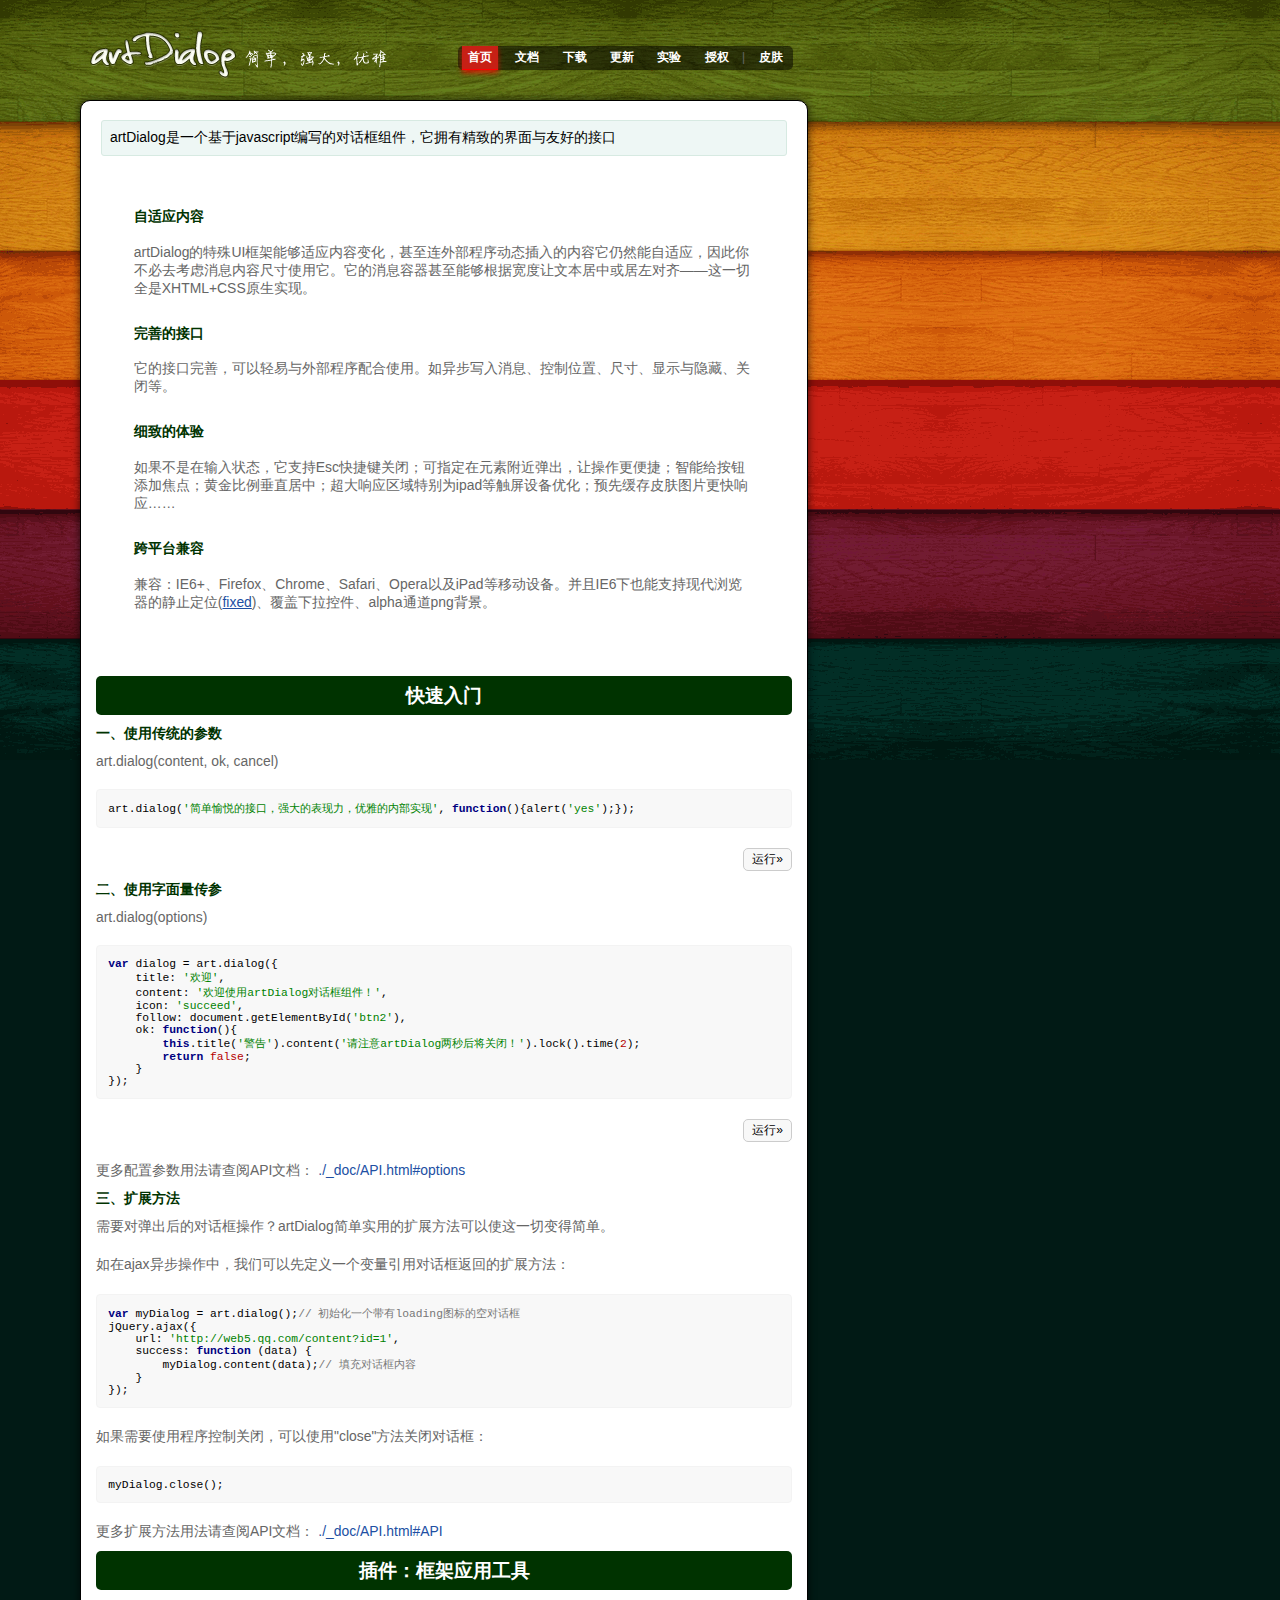
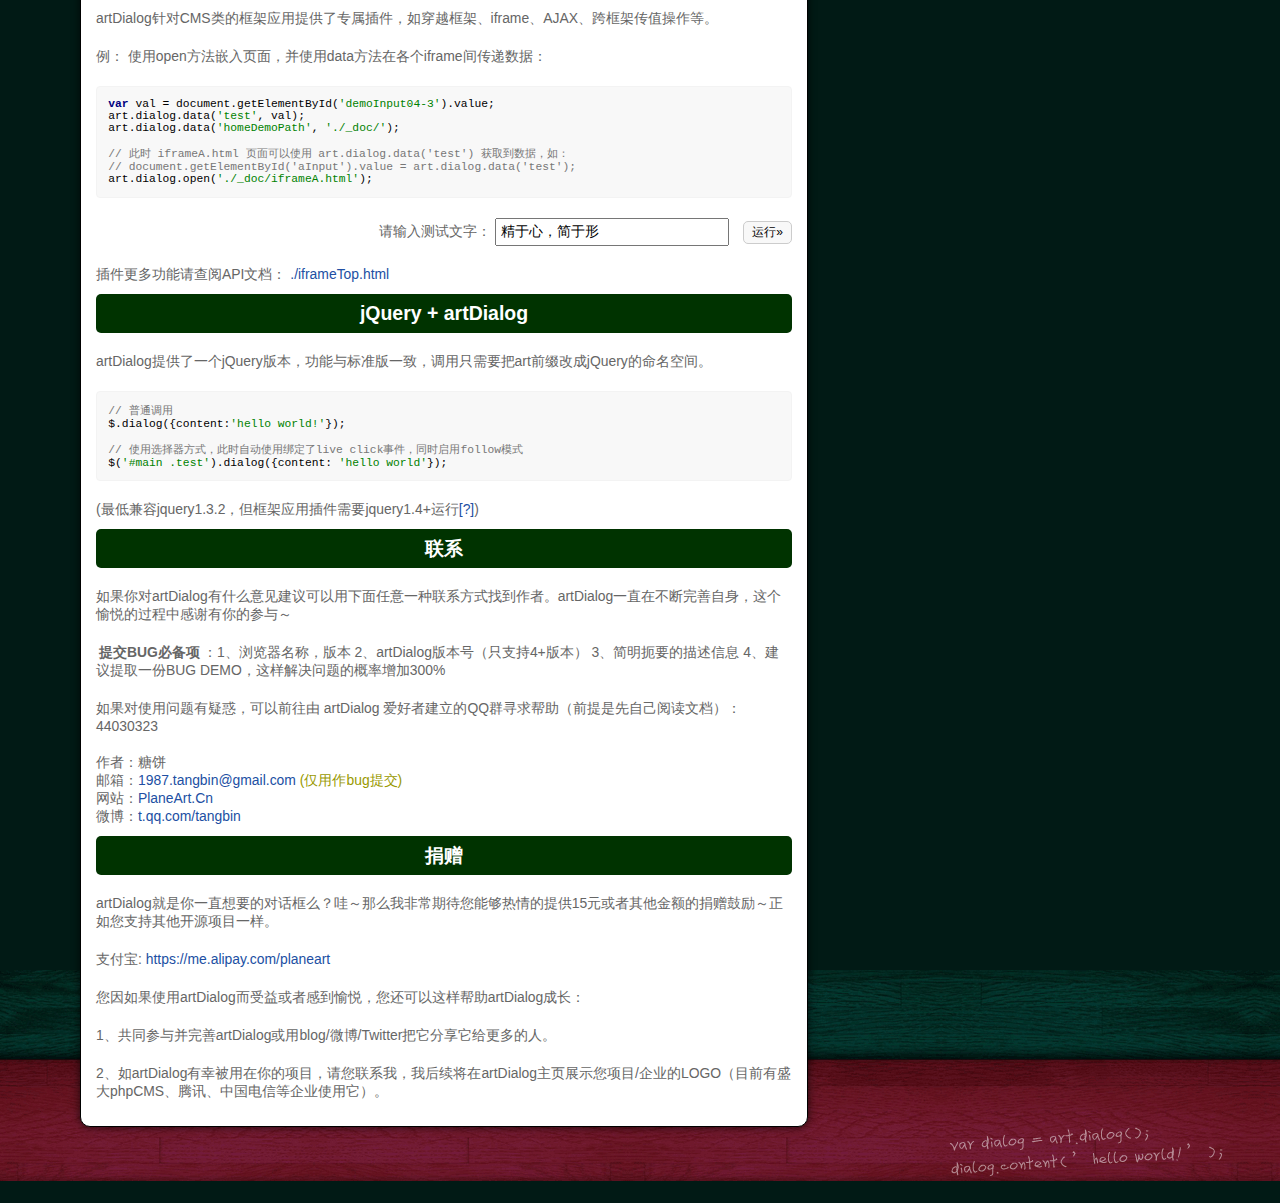
<file: js/artDialog4.1.6/index.html>
<!DOCTYPE html PUBLIC "-//W3C//DTD XHTML 1.0 Transitional//EN" "http://www.w3.org/TR/xhtml1/DTD/xhtml1-transitional.dtd">
<html xmlns="http://www.w3.org/1999/xhtml">
<head>
<meta http-equiv="Content-Type" content="text/html; charset=utf-8" />
<title>artDialog</title>
<meta name="keywords" content="artDialog,javascript,dialog,jQuery" />
<meta name="description" content="artDialog是一个精巧的web对话框组件，压缩后只有十多KB，并且不依赖其他框架。" />
<script>
// skin demo
(function() {
	var _skin, _jQuery;
	var _search = window.location.search;
	if (_search) {
		_skin = _search.split('demoSkin=')[1];
		_jQuery = _search.indexOf('jQuery=true') !== -1;
		if (_jQuery) document.write('<scr'+'ipt src="jquery-1.6.2.min.js"></sc'+'ript>');
	};
	
	document.write('<scr'+'ipt src="artDialog.source.js?skin=' + (_skin || 'default') +'"></sc'+'ript>');
	window._isDemoSkin = !!_skin;
})();
</script>
<script src="./plugins/iframeTools.source.js"></script>
<script src="./_doc/demo.js"></script>
<script src="./_doc/highlight/highlight.pack.js"></script>
<script src="./_doc/highlight/languages/javascript.js"></script>
<script>
hljs.tabReplace = '    ';
hljs.initHighlightingOnLoad();
</script>
<link href="./_doc/demo.css" rel="stylesheet" type="text/css" />
<link rel="stylesheet" href="./_doc/highlight/styles/magula.css" />
</head>

<body>
<div id="doc">
  <div id="header">
    <h1 id="logo"><a href="index.html">artDialog</a></h1>
    <ul id="nav" class="nav">
      <li><a href="index.html" class="home">首页</a></li>
      <li><a href="./_doc/API.html" class="api">文档</a></li>
      <li><a href="./_doc/down.html" class="down">下载</a></li>
      <li><a href="./_doc/log.html" class="log">更新</a></li>
      <li><a href="./_doc/labs.html" class="labs">实验</a></li>
      <li><a href="./_doc/license.html" class="license">授权</a></li>
      |
      <li><a href="#" id="nav-skin">皮肤</a></li>
    </ul>
  </div>
  <div id="main">
    <div class="tips" style="margin:4px 5px; padding:8px; background:#EEF7F5; text-align:left; color:#000; border-radius:3px; border:1px solid #D7EAE2; ">artDialog是一个基于javascript编写的对话框组件，它拥有精致的界面与友好的接口</div>
    <dl class="about">
      <dt>自适应内容</dt>
      <dd>artDialog的特殊UI框架能够适应内容变化，甚至连外部程序动态插入的内容它仍然能自适应，因此你不必去考虑消息内容尺寸使用它。它的消息容器甚至能够根据宽度让文本居中或居左对齐——这一切全是XHTML+CSS原生实现。</dd>
      <dt>完善的接口</dt>
      <dd>它的接口完善，可以轻易与外部程序配合使用。如异步写入消息、控制位置、尺寸、显示与隐藏、关闭等。</dd>
      <dt>细致的体验</dt>
      <dd>如果不是在输入状态，它支持Esc快捷键关闭；可指定在元素附近弹出，让操作更便捷；智能给按钮添加焦点；黄金比例垂直居中；超大响应区域特别为ipad等触屏设备优化；预先缓存皮肤图片更快响应……</dd>
      <dt>跨平台兼容</dt>
      <dd>兼容：IE6+、Firefox、Chrome、Safari、Opera以及iPad等移动设备。并且IE6下也能支持现代浏览器的静止定位(<a href="http://www.planeart.cn/?p=877" target="_blank" title="阅读作者ie6Fixed相关博文" style="text-decoration:underline">fixed</a>)、<!--[if gte IE 7]><!-->覆盖下拉控件<!--<![endif]--><!--[if lt IE 7]><select><option>覆盖下拉控件</option></select><![endif]-->、alpha通道png背景。</dd>
    </dl>
    <h2>快速入门</h2>
    <h3>一、使用传统的参数</h3>
    <p>art.dialog(content, ok, cancel)</p>
    <div id="demoCode01">
      <pre><code class=" javascript">art.dialog('简单愉悦的接口，强大的表现力，优雅的内部实现', function(){alert('yes');});</code></pre>
    </div>
    <p class="buttons">
      <button class="runCode" id="btn1" title="btn1" name="demoCode01">运行&raquo;</button>
    </p>
    <h3>二、使用字面量传参</h3>
    <p>art.dialog(options)</p>
    <div id="demoCode02">
      <pre><code class=" javascript">var dialog = art.dialog({
    title: '欢迎',
	content: '欢迎使用artDialog对话框组件！',
	icon: 'succeed',
    follow: document.getElementById('btn2'),
    ok: function(){
        this.title('警告').content('请注意artDialog两秒后将关闭！').lock().time(2);
        return false;
    }
});
</code></pre>
    </div>
    <p class="buttons">
      <button class="runCode" id="btn2" title="btn2" name="demoCode02">运行&raquo;</button>
    </p>
    <p>更多配置参数用法请查阅API文档： <a href="./_doc/API.html#options">./_doc/API.html#options</a></p>
    <h3>三、扩展方法</h3>
    <p>需要对弹出后的对话框操作？artDialog简单实用的扩展方法可以使这一切变得简单。</p>
    <p>如在ajax异步操作中，我们可以先定义一个变量引用对话框返回的扩展方法：</p>
    <pre><code class=" javascript">var myDialog = art.dialog();// 初始化一个带有loading图标的空对话框
jQuery.ajax({
	url: 'http://web5.qq.com/content?id=1',
    success: function (data) {
        myDialog.content(data);// 填充对话框内容
    }
});
</code></pre>
    <p>如果需要使用程序控制关闭，可以使用"close"方法关闭对话框：</p>
    <pre><code class=" javascript">myDialog.close();</code></pre>
    <p>更多扩展方法用法请查阅API文档： <a href="./_doc/API.html#API">./_doc/API.html#API</a></p>
    <h2>插件：框架应用工具</h2>
    <p>artDialog针对CMS类的框架应用提供了专属插件，如穿越框架、iframe、AJAX、跨框架传值操作等。</p>
    <p>例： 使用open方法嵌入页面，并使用data方法在各个iframe间传递数据：</p>
    <div id="demoCode04-3">
      <pre><code class="javascript">var val = document.getElementById('demoInput04-3').value;
art.dialog.data('test', val);
art.dialog.data('homeDemoPath', './_doc/');

// 此时 iframeA.html 页面可以使用 art.dialog.data('test') 获取到数据，如：
// document.getElementById('aInput').value = art.dialog.data('test');
art.dialog.open('./_doc/iframeA.html');
</code></pre>
    </div>
    <p class="buttons"> 请输入测试文字：
      <input id="demoInput04-3" title="demoInput04-3" type="text" value="精于心，简于形" style="padding:4px; width:16em; margin-right:10px" />
      <button class="runCode" name="demoCode04-3">运行&raquo;</button>
    </p>
    <p>插件更多功能请查阅API文档： <a target="_blank" href="./iframeTop.html">./iframeTop.html</a></p>
    <h2>jQuery + artDialog</h2>
    <p>artDialog提供了一个jQuery版本，功能与标准版一致，调用只需要把art前缀改成jQuery的命名空间。</p>
    <pre><code class=" javascript">// 普通调用
$.dialog({content:'hello world!'});

// 使用选择器方式，此时自动使用绑定了live click事件，同时启用follow模式
$('#main .test').dialog({content: 'hello world'});</code></pre>
<p>(最低兼容jquery1.3.2，但框架应用插件需要jquery1.4+运行<a href="#?" title="jQuery版本小于1.4不能获取iframe内部尺寸，导致open方法无法自适应内容尺寸">[?]</a>)</p>
    <h2>联系</h2>
    <p>如果你对artDialog有什么意见建议可以用下面任意一种联系方式找到作者。artDialog一直在不断完善自身，这个愉悦的过程中感谢有你的参与～</p>
    <p><strong>提交BUG必备项</strong>：1、浏览器名称，版本 2、artDialog版本号（只支持4+版本） 3、简明扼要的描述信息 4、建议提取一份BUG DEMO，这样解决问题的概率增加300%</p>
    <p>如果对使用问题有疑惑，可以前往由 artDialog 爱好者建立的QQ群寻求帮助（前提是先自己阅读文档）： 44030323 </p>
    <p>作者：糖饼<br />
      邮箱：<span id="myEmail"></span> <span style="color:#990">(仅用作bug提交)</span><br />
      网站：<a href="http://www.planeart.cn" target="_blank">PlaneArt.Cn</a><br />
      微博：<a href="http://t.qq.com/tangbin">t.qq.com/tangbin</a></p>
    <h2>捐赠</h2>
    <p>artDialog就是你一直想要的对话框么？哇～那么我非常期待您能够热情的提供15元或者其他金额的捐赠鼓励～正如您支持其他开源项目一样。</p>
    <p>支付宝: <a href="https://me.alipay.com/planeart" target="_blank">https://me.alipay.com/planeart</a></p>
    <p>您因如果使用artDialog而受益或者感到愉悦，您还可以这样帮助artDialog成长：</p>
    <p> 1、共同参与并完善artDialog或用blog/微博/Twitter把它分享它给更多的人。</p>
    <p> 2、如artDialog有幸被用在你的项目，请您联系我，我后续将在artDialog主页展示您项目/企业的LOGO（目前有盛大phpCMS、腾讯、中国电信等企业使用它）。</p>
  </div>
  <div id="footer"></div>
</div>
<script>
(function(){
	var myMail = 1987 + '.' + 'tangbin' + '@' + 'gmail.com';
	myMail = '<a href="mailto:' + myMail + '">' + myMail + '</a>';
	document.getElementById('myEmail').innerHTML = myMail;
	

})();
</script>
<script>_isDemoSkin && window._demoSkin && _demoSkin();</script>
</body>
</html>
</file>
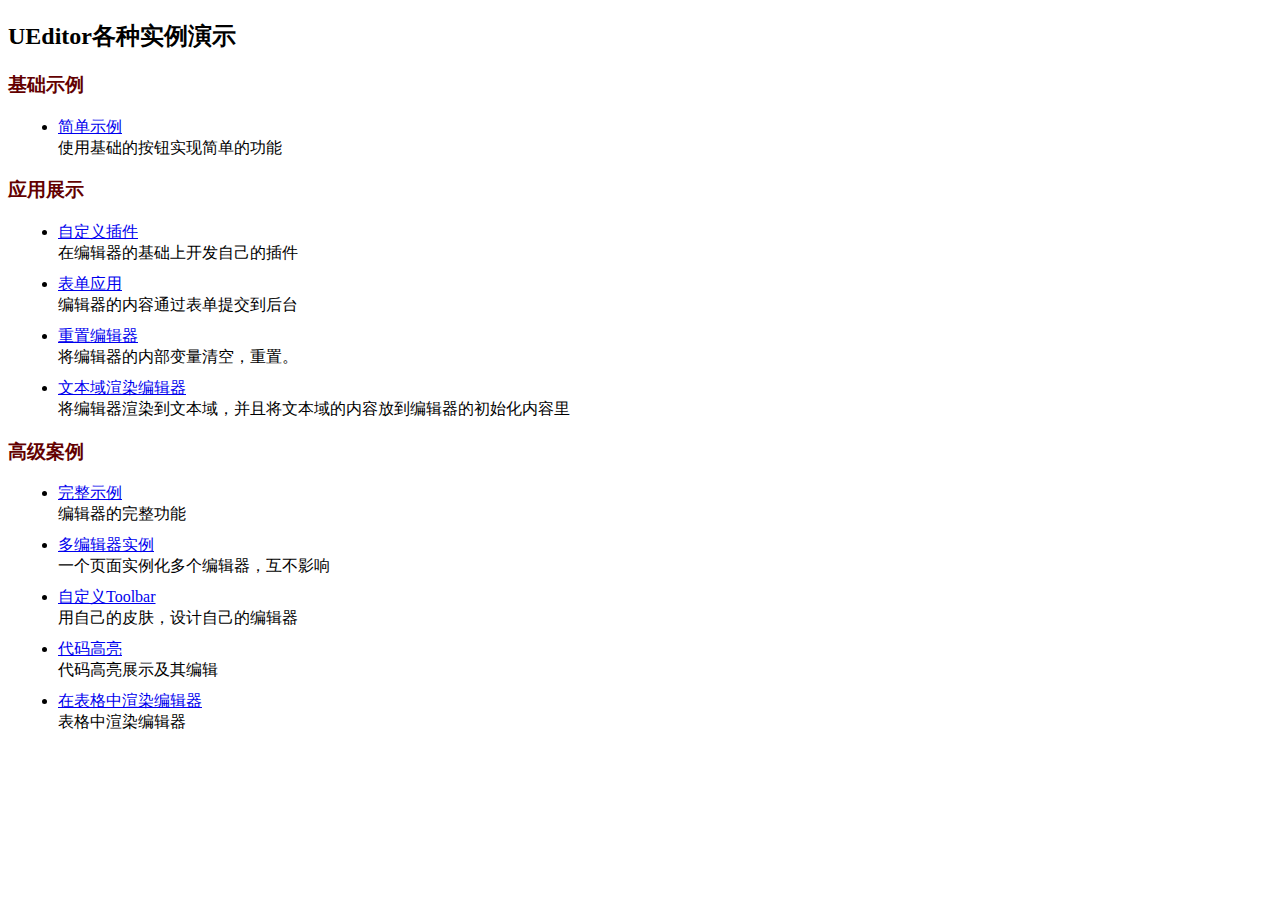
<file: js/ueditor1_2_3_0/_examples/index.html>
<!DOCTYPE HTML>
<html>
<head>
    <meta http-equiv="Content-Type" content="text/html; charset=utf-8" />
    <title></title>
    <style type="text/css">
        h3{
            color:#630000;
        }
        ul li{
            margin: 10px;
        }
        a:link,a:active,a:visited{
            color: #0000EE;
        }
    </style>
</head>
<body>
<h2>UEditor各种实例演示</h2>
<h3>基础示例</h3>
<ul>
    <li>
        <a href="simpleDemo.html" target="_self">简单示例</a><br/>
        使用基础的按钮实现简单的功能
    </li>
</ul>
<h3>应用展示</h3>
<ul>
    <li>
        <a href="customPluginDemo.html" target="_self">自定义插件</a><br/>
        在编辑器的基础上开发自己的插件
    </li>
    <li>
        <a href="submitFormDemo.html" target="_self">表单应用</a><br/>
        编辑器的内容通过表单提交到后台
    </li>
    <li>
        <a href="resetDemo.html" target="_self">重置编辑器</a><br/>
        将编辑器的内部变量清空，重置。
    </li>
    <li>
        <a href="textareaDemo.html" target="_self">文本域渲染编辑器</a><br/>
        将编辑器渲染到文本域，并且将文本域的内容放到编辑器的初始化内容里
    </li>
</ul>
<h3>高级案例</h3>
<ul>
    <li>
        <a href="completeDemo.html" target="_self">完整示例</a><br/>
        编辑器的完整功能
    </li>
    <li>
        <a href="multiDemo.html" target="_self">多编辑器实例</a><br/>
        一个页面实例化多个编辑器，互不影响
    </li>
    <li>
        <a href="customToolbarDemo.html" target="_self">自定义Toolbar</a><br/>
        用自己的皮肤，设计自己的编辑器
    </li>
    <li>
        <a href="highlightDemo.html" target="_self">代码高亮</a><br/>
        代码高亮展示及其编辑
    </li>
    <li>
        <a href="renderInTable.html" target="_self">在表格中渲染编辑器</a><br/>
        表格中渲染编辑器
    </li>

</ul>
</body>
</html>
</file>
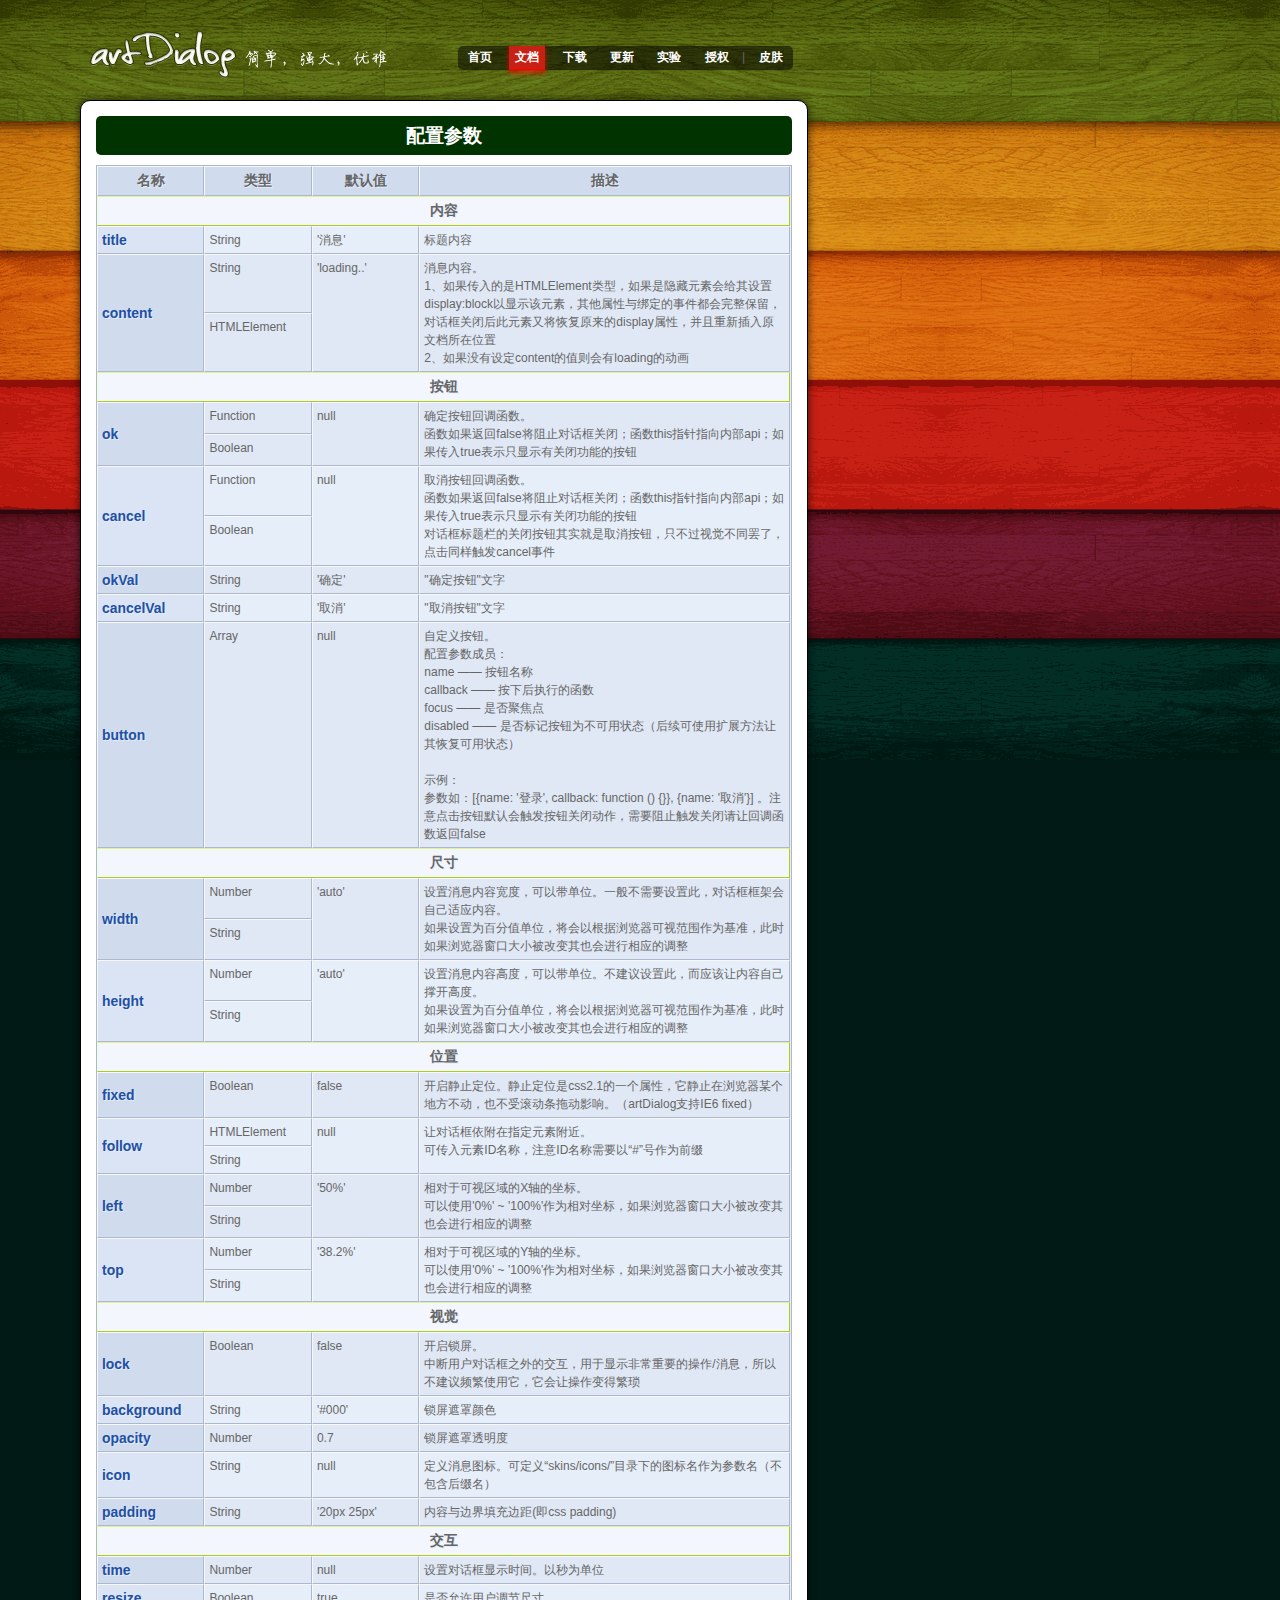
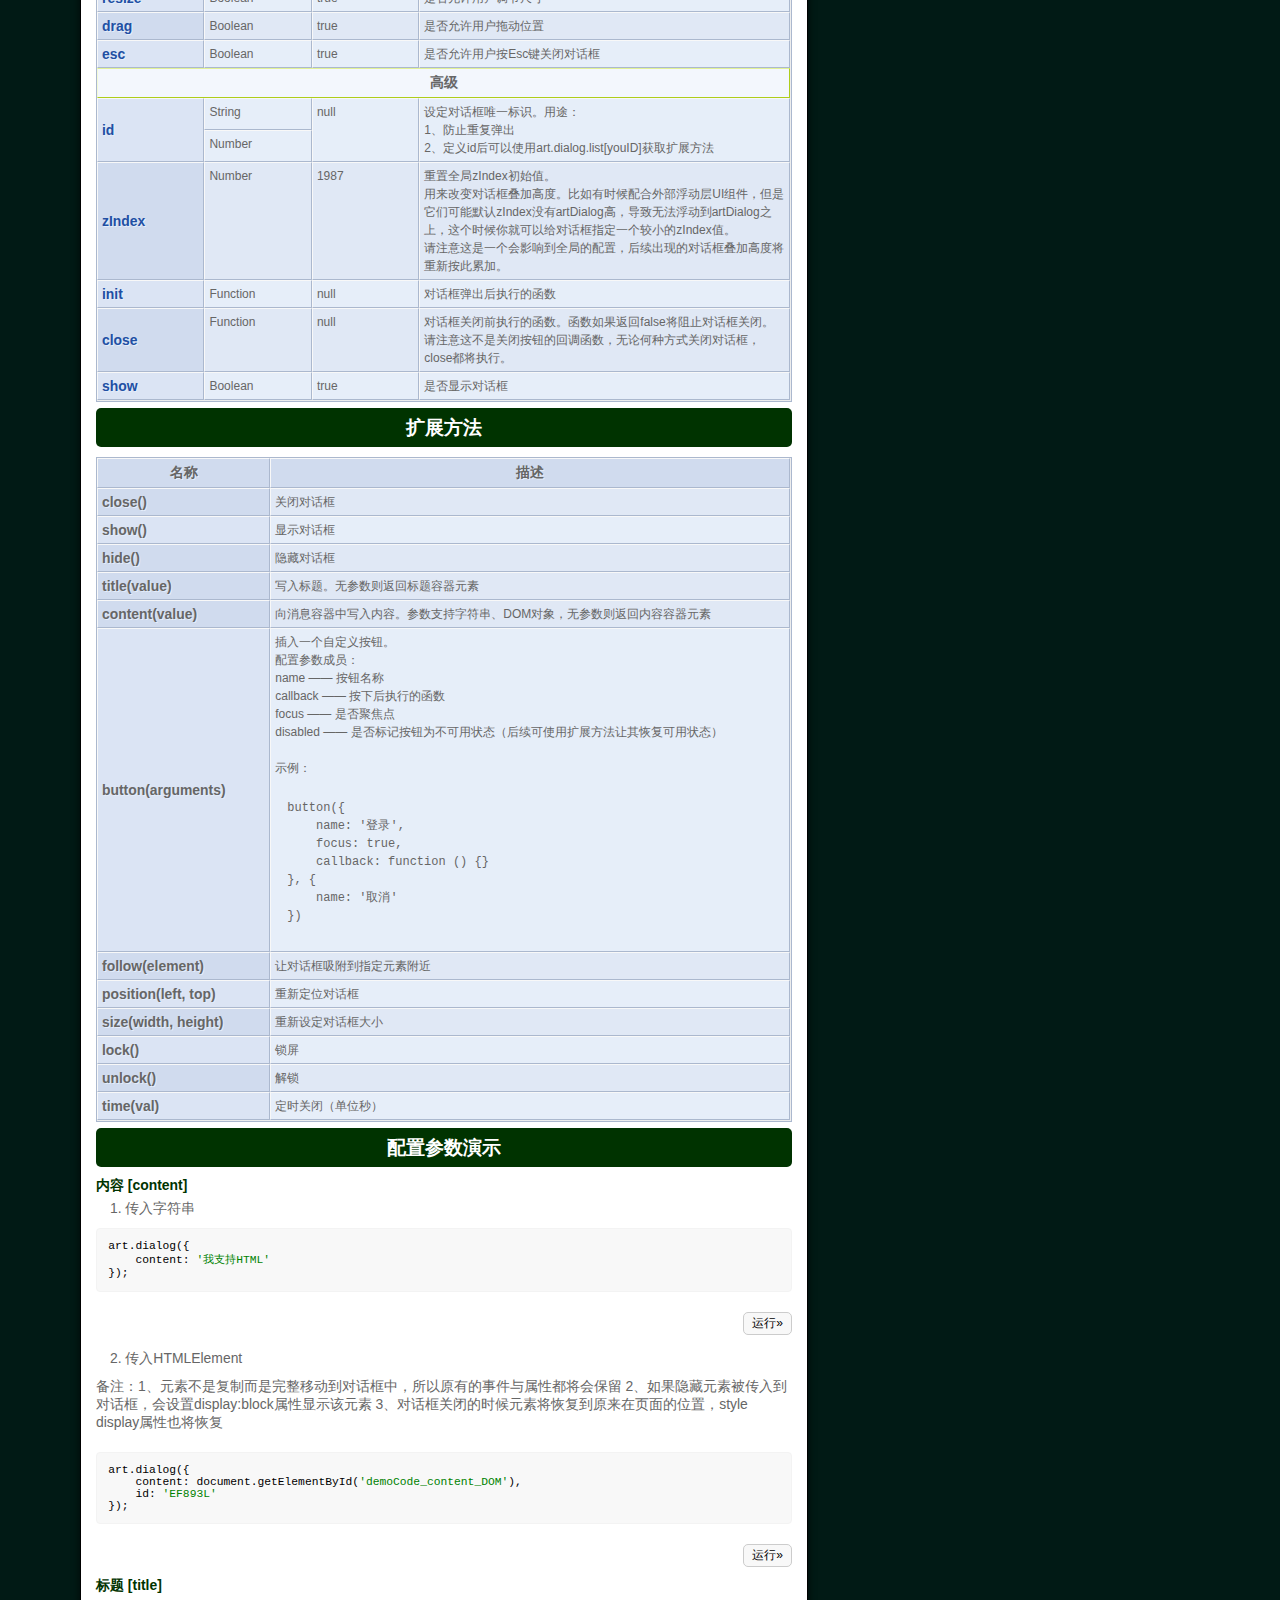
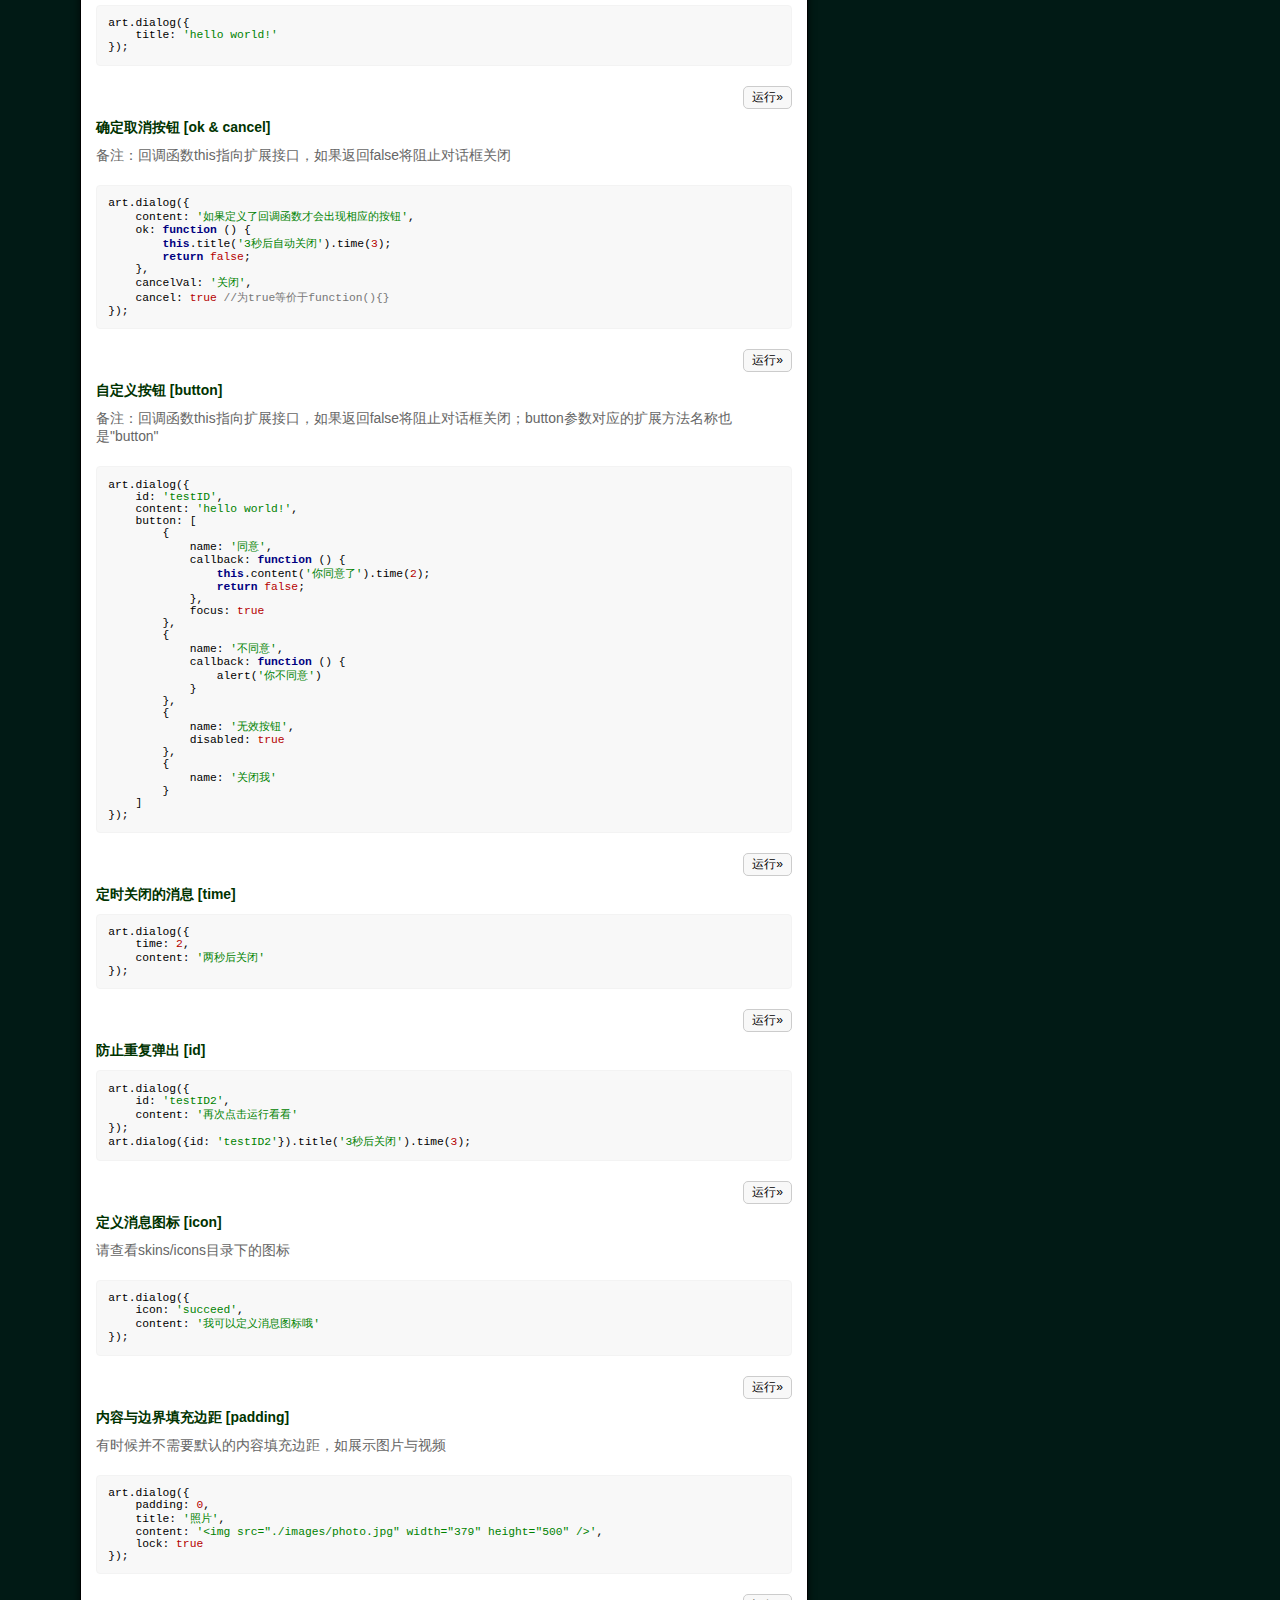
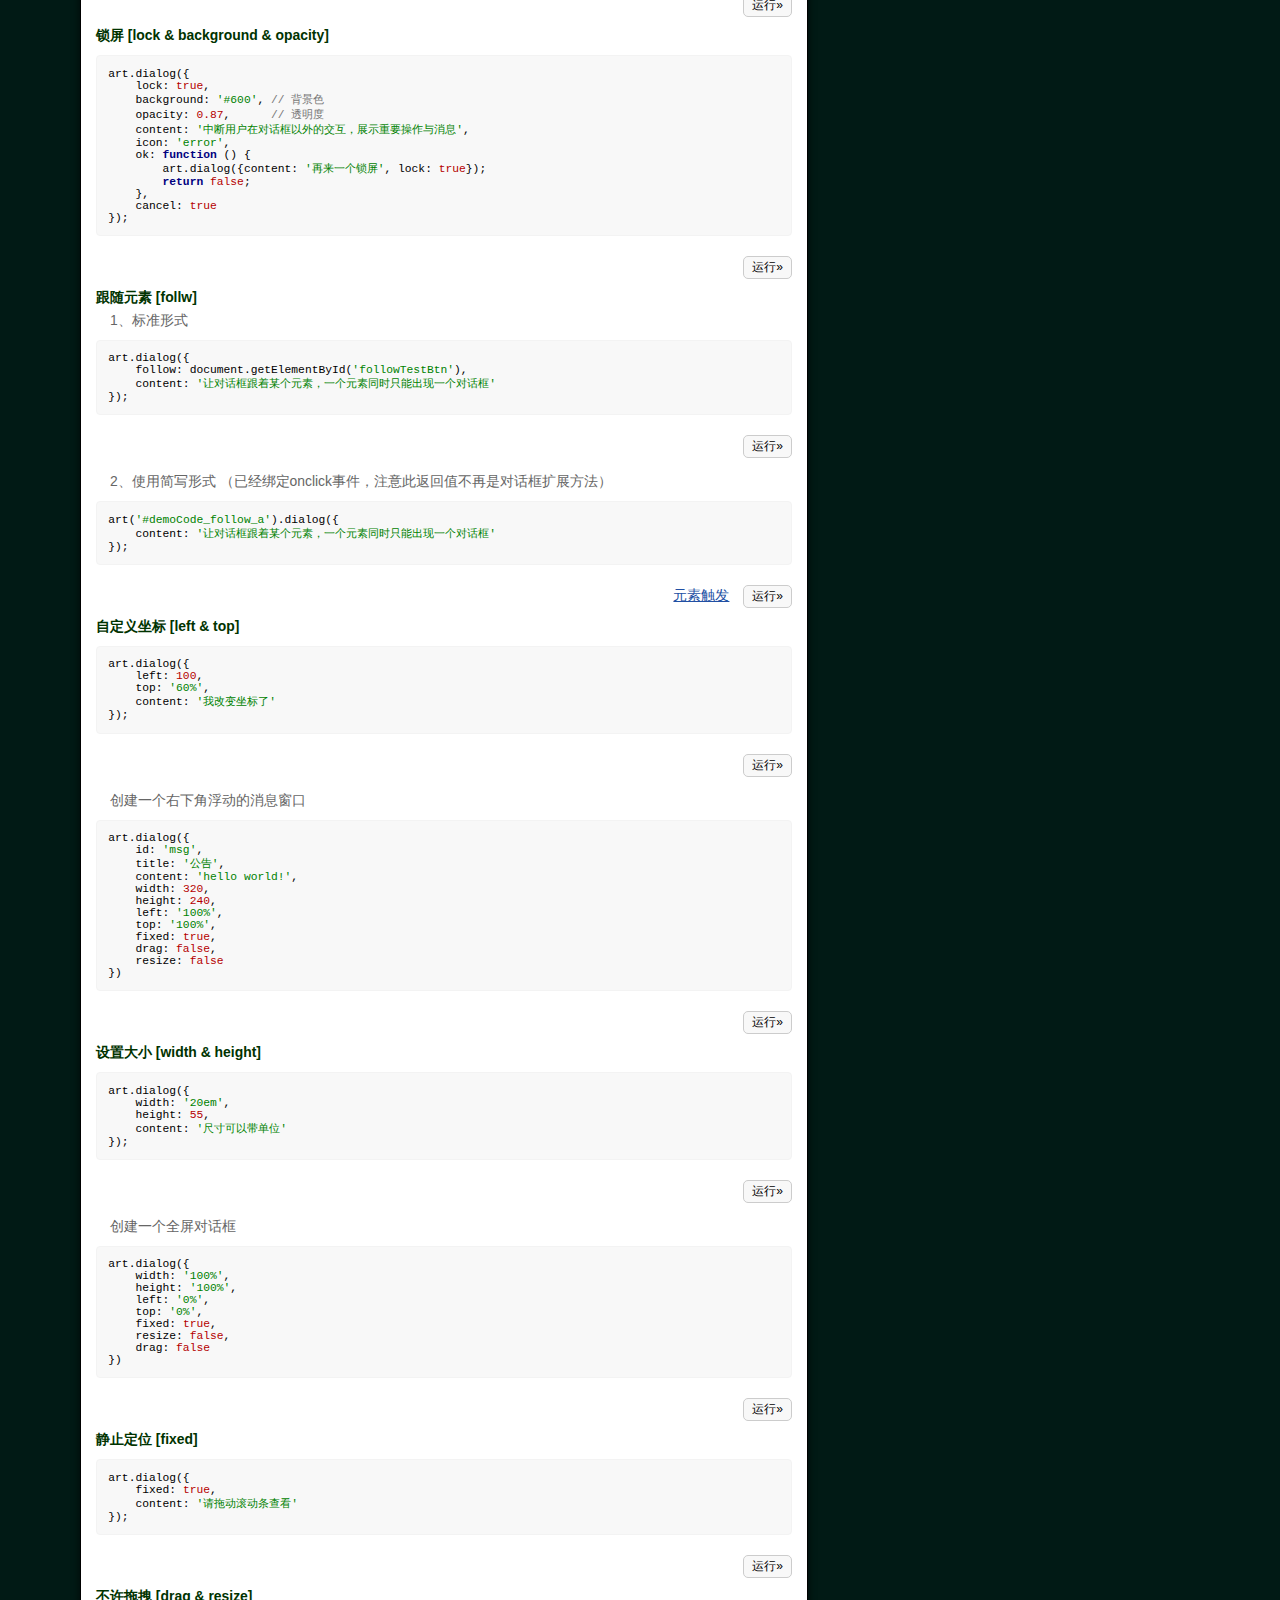
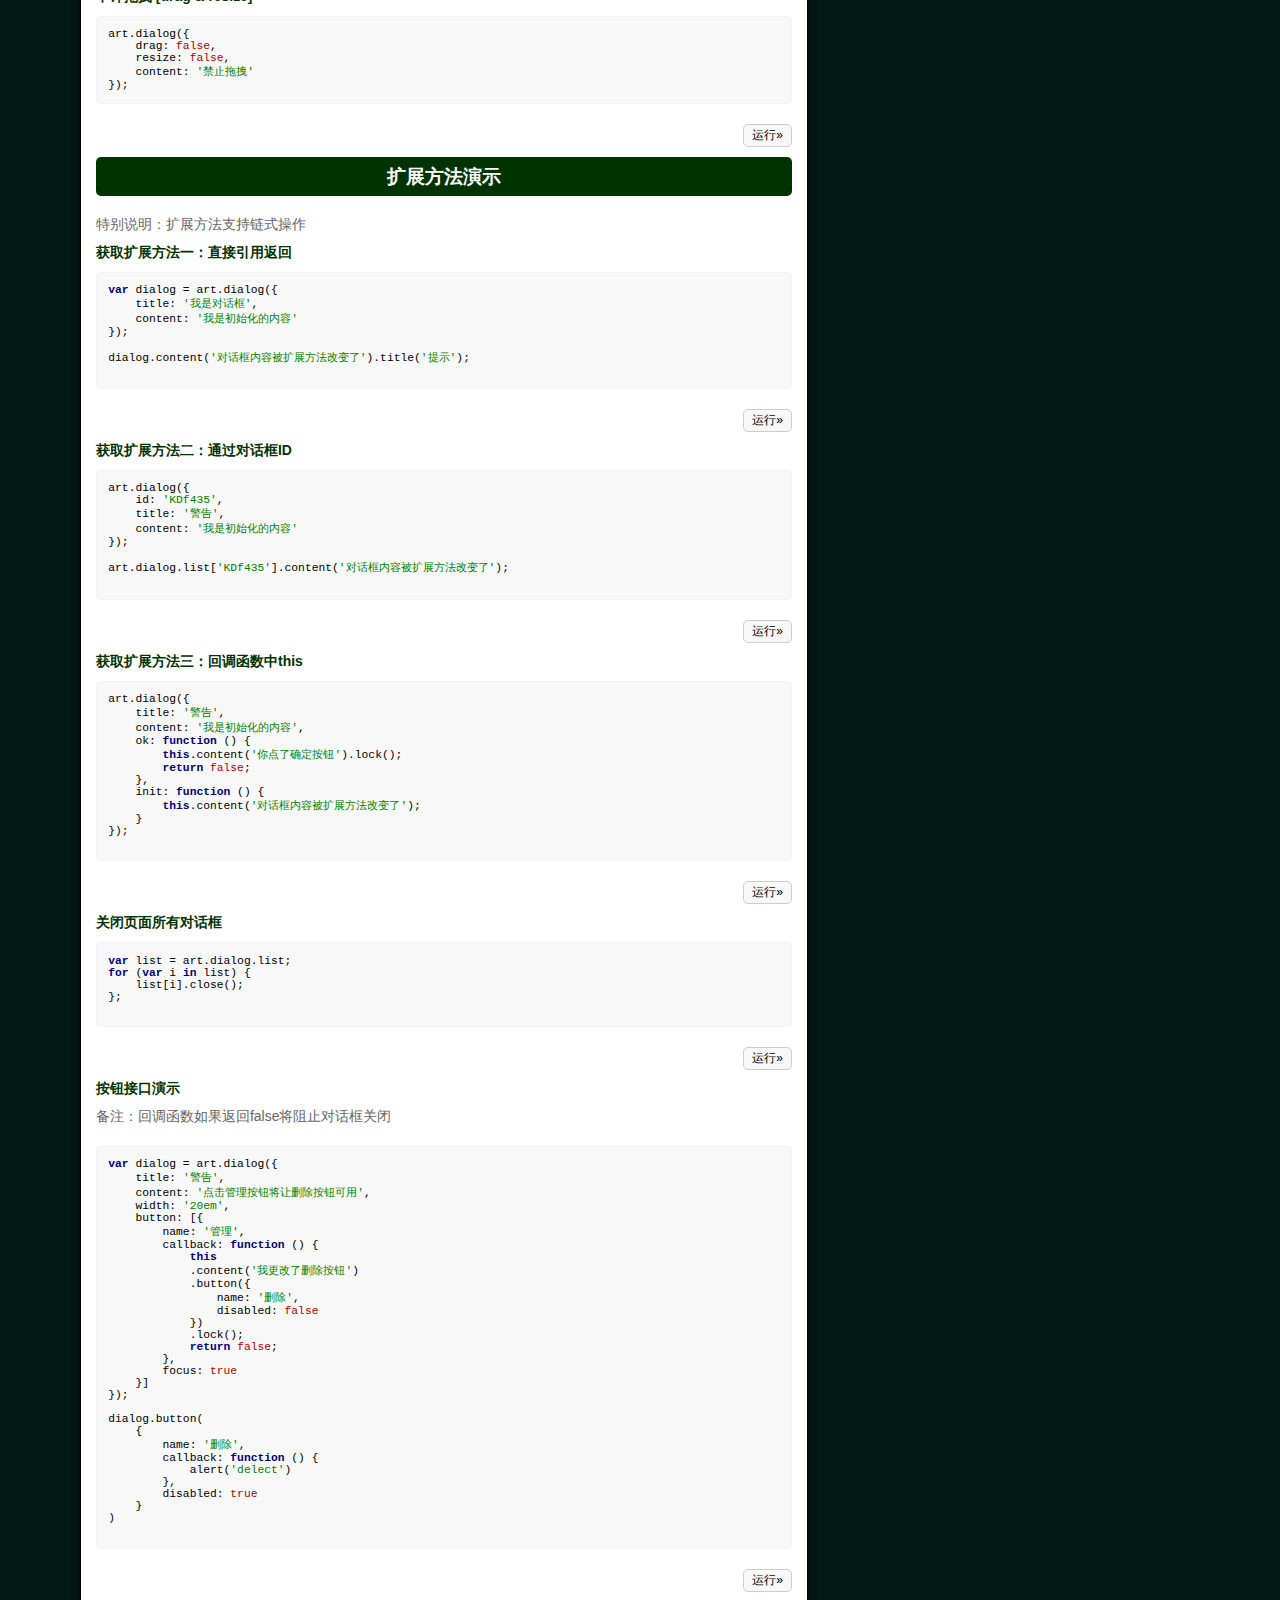
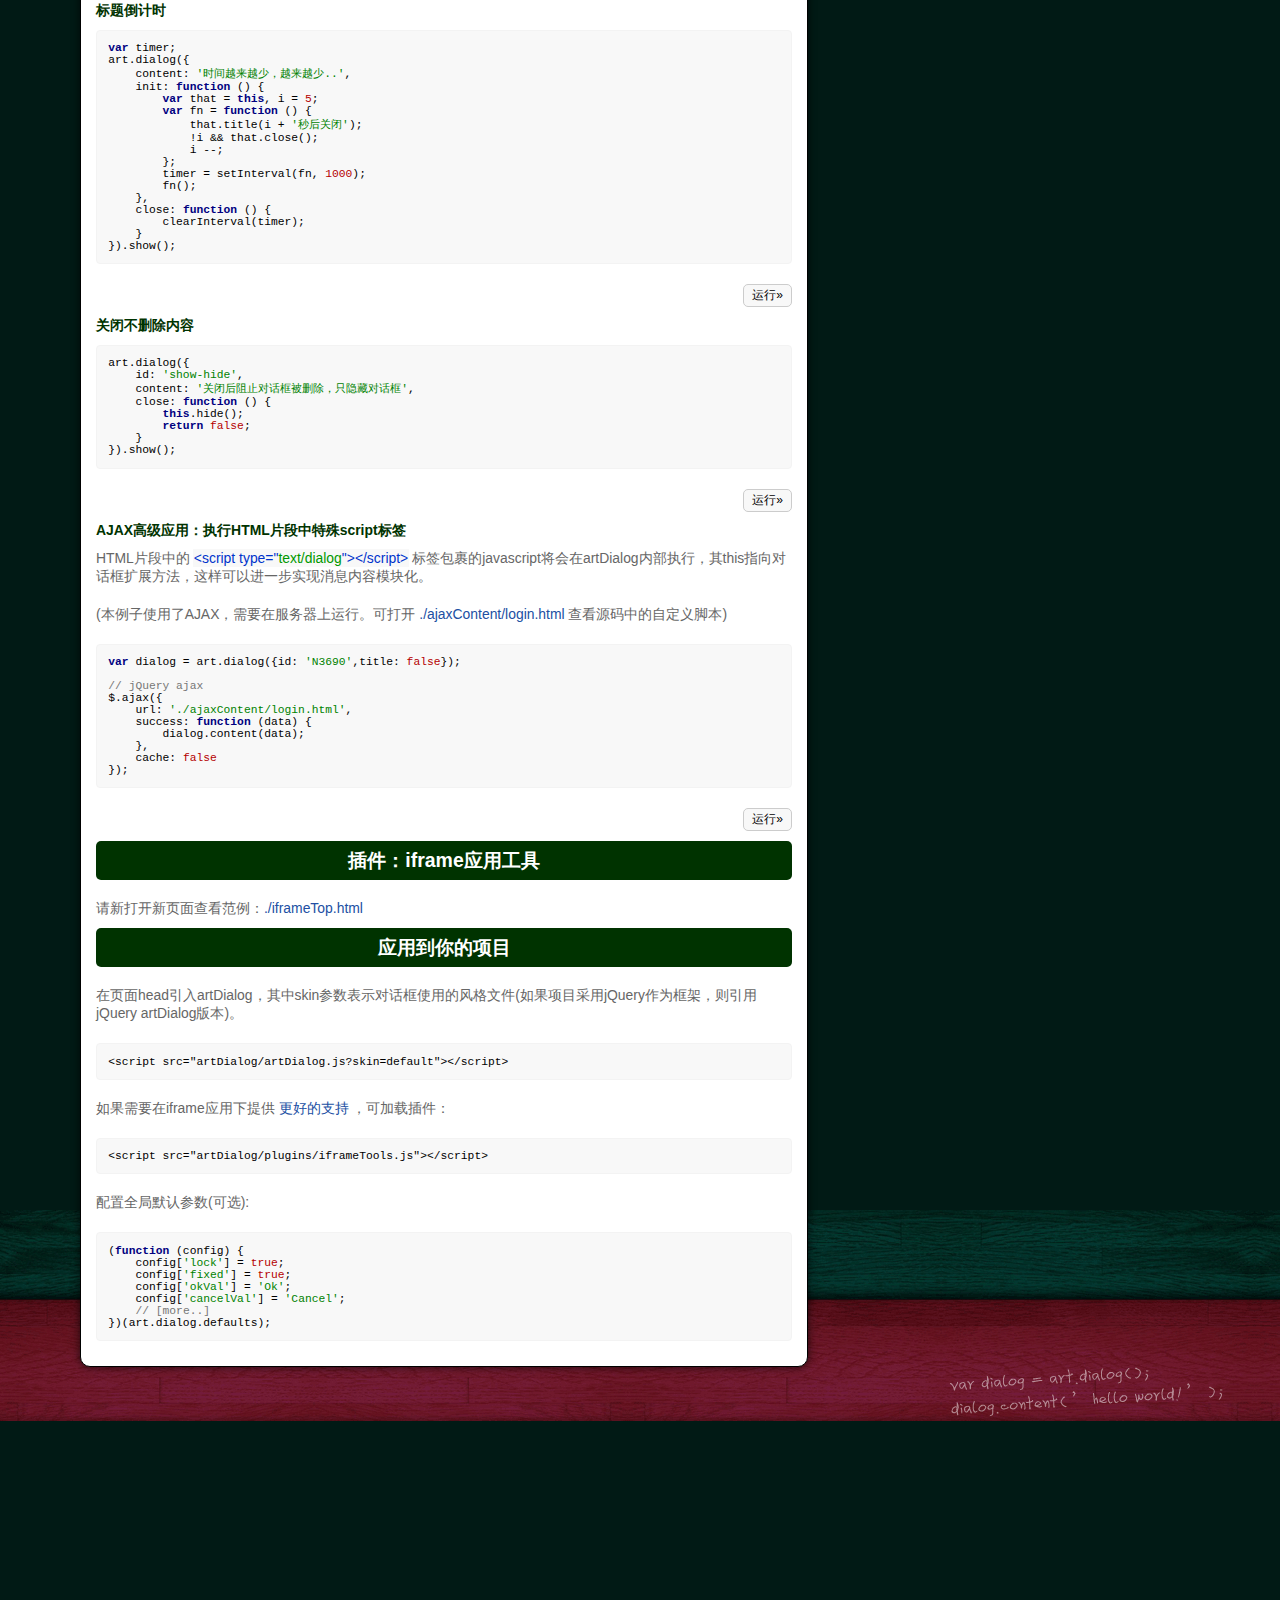
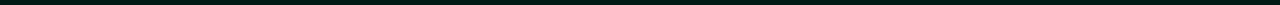
<file: js/artDialog4.1.6/_doc/API.html>
<!DOCTYPE html PUBLIC "-//W3C//DTD XHTML 1.0 Transitional//EN" "http://www.w3.org/TR/xhtml1/DTD/xhtml1-transitional.dtd">
<html xmlns="http://www.w3.org/1999/xhtml"><head>
<meta http-equiv="Content-Type" content="text/html; charset=utf-8" />
<title>artDialog</title>
<script>
// skin demo
(function() {
	var _skin, _jQuery;
	var _search = window.location.search;
	if (_search) {
		_skin = _search.split('demoSkin=')[1];
		_jQuery = _search.indexOf('jQuery=true') !== -1;
		if (_jQuery) document.write('<scr'+'ipt src="../jquery-1.6.2.min.js"></sc'+'ript>');
	};
	
	document.write('<scr'+'ipt src="../artDialog.source.js?skin=' + (_skin || 'default') +'"></sc'+'ript>');
	window._isDemoSkin = !!_skin;	
})();
</script>

<script src="demo.js"></script>
<script src="highlight/highlight.pack.js"></script>
<script src="highlight/languages/javascript.js"></script>
<script>
hljs.tabReplace = '    ';
hljs.initHighlightingOnLoad();
</script>
<link href="demo.css" rel="stylesheet" type="text/css" />
<link rel="stylesheet" href="highlight/styles/magula.css" />
</head>

<body>
<div id="doc">
  <div id="header">
    <h1 id="logo"><a href="../index.html">artDialog</a></h1>
    <ul id="nav" class="nav">
      <li><a href="../index.html" class="home">首页</a></li>
      <li><a href="./API.html" class="api">文档</a></li>
      <li><a href="./down.html" class="down">下载</a></li>
       <li><a href="./log.html" class="log">更新</a></li>
      <li><a href="./labs.html" class="labs">实验</a></li>
      <li><a href="./license.html" class="license">授权</a></li>
      |
      <li><a href="#" id="nav-skin">皮肤</a></li>
    </ul>
  </div>
  <div id="main">

    <h2 id="options">配置参数</h2>
    <table class="zebra">
      <colgroup>
      <col class="col1" />
      <col class="col2" />
      <col class="col3" />
      <col class="col4" />
      </colgroup>
      <thead>
        <tr>
          <th class="parameter">名称</th>
          <th class="type">类型</th>
          <th class="default">默认值</th>
          <th class="note">描述</th>
        </tr>
      </thead>
      <tbody>
        <tr>
          <th class="separate" colspan="4"><abbrev>内容</abbrev></th>
        </tr>
        <tr class="odd">
          <th><a href="#title">title</a></th>
          <td>String</td>
          <td>'消息'</td>
          <td>标题内容</td>
        </tr>
        <tr>
          <th rowspan="2"><a href="#content">content</a></th>
          <td>String</td>
          <td rowspan="2">'loading..'</td>
          <td rowspan="2">消息内容。<br />
            1、如果传入的是HTMLElement类型，如果是隐藏元素会给其设置display:block以显示该元素，其他属性与绑定的事件都会完整保留，对话框关闭后此元素又将恢复原来的display属性，并且重新插入原文档所在位置<br />
            2、如果没有设定content的值则会有loading的动画</td>
        </tr>
        <tr>
          <td>HTMLElement</td>
        </tr>
        <tr>
          <th class="separate" colspan="4"><abbrev>按钮</abbrev></th>
        </tr>
        <tr>
          <th rowspan="2"><a href="#ok">ok</a></th>
          <td>Function</td>
          <td rowspan="2">null</td>
          <td rowspan="2">确定按钮回调函数。<br />
            函数如果返回false将阻止对话框关闭；函数this指针指向内部api；如果传入true表示只显示有关闭功能的按钮</td>
        </tr>
        <tr>
          <td>Boolean</td>
        </tr>
        <tr class="odd">
          <th rowspan="2"><a href="#cancel">cancel</a></th>
          <td>Function</td>
          <td rowspan="2">null</td>
          <td rowspan="2">取消按钮回调函数。<br />
            函数如果返回false将阻止对话框关闭；函数this指针指向内部api；如果传入true表示只显示有关闭功能的按钮<br />
            对话框标题栏的关闭按钮其实就是取消按钮，只不过视觉不同罢了，点击同样触发cancel事件</td>
        </tr>
        <tr class="odd">
          <td>Boolean</td>
        </tr>
        <tr>
          <th><a href="#okText">okVal</a></th>
          <td>String</td>
          <td>'确定'</td>
          <td>"确定按钮"文字</td>
        </tr>
        <tr class="odd">
          <th><a href="#cancelText">cancelVal</a></th>
          <td>String</td>
          <td>'取消'</td>
          <td>"取消按钮"文字</td>
        </tr>
        <tr>
          <th><a href="#button">button</a></th>
          <td>Array</td>
          <td>null</td>
          <td>自定义按钮。<br />
            配置参数成员：
            <div>name —— 按钮名称</div>
            <div>callback —— 按下后执行的函数</div>
            <div>focus —— 是否聚焦点</div>
            <div>disabled —— 是否标记按钮为不可用状态（后续可使用扩展方法让其恢复可用状态）</div>
            <br />
            <div>示例：</div>
            参数如：[{name: '登录', callback: function () {}}, {name: '取消'}] 。注意点击按钮默认会触发按钮关闭动作，需要阻止触发关闭请让回调函数返回false</td>
        </tr>
        <tr>
          <th class="separate" colspan="4"><abbrev>尺寸</abbrev></th>
        </tr>
        <tr>
          <th rowspan="2"><a href="#width">width</a></th>
          <td>Number</td>
          <td rowspan="2">'auto'</td>
          <td rowspan="2">设置消息内容宽度，可以带单位。一般不需要设置此，对话框框架会自己适应内容。<br />
            如果设置为百分值单位，将会以根据浏览器可视范围作为基准，此时如果浏览器窗口大小被改变其也会进行相应的调整</td>
        </tr>
        <tr>
          <td>String</td>
        </tr>
        <tr class="odd">
          <th rowspan="2"><a href="#height">height</a></th>
          <td>Number</td>
          <td rowspan="2">'auto'</td>
          <td rowspan="2">设置消息内容高度，可以带单位。不建议设置此，而应该让内容自己撑开高度。<br />
            如果设置为百分值单位，将会以根据浏览器可视范围作为基准，此时如果浏览器窗口大小被改变其也会进行相应的调整</td>
        </tr>
        <tr class="odd">
          <td>String</td>
        </tr>
        <tr>
          <th class="separate" colspan="4"><abbrev>位置</abbrev></th>
        </tr>
        <tr>
          <th><a href="#fixed">fixed</a></th>
          <td>Boolean</td>
          <td>false</td>
          <td>开启静止定位。静止定位是css2.1的一个属性，它静止在浏览器某个地方不动，也不受滚动条拖动影响。（artDialog支持IE6 fixed）</td>
        </tr>
        <tr class="odd">
          <th rowspan="2"><a href="#follow">follow</a></th>
          <td>HTMLElement</td>
          <td rowspan="2">null</td>
          <td rowspan="2">让对话框依附在指定元素附近。<br />
            可传入元素ID名称，注意ID名称需要以“#”号作为前缀</td>
        </tr>
        <tr class="odd">
          <td>String</td>
        </tr>
        <tr>
          <th rowspan="2"><a href="#left">left</a></th>
          <td>Number</td>
          <td rowspan="2">'50%'</td>
          <td rowspan="2">相对于可视区域的X轴的坐标。<br />
           可以使用'0%' ~ '100%'作为相对坐标，如果浏览器窗口大小被改变其也会进行相应的调整</td>
        </tr>
        <tr>
          <td>String</td>
        </tr>
        <tr class="odd">
          <th rowspan="2"><a href="#top">top</a></th>
          <td>Number</td>
          <td rowspan="2">'38.2%'</td>
          <td rowspan="2">相对于可视区域的Y轴的坐标。<br />
            可以使用'0%' ~ '100%'作为相对坐标，如果浏览器窗口大小被改变其也会进行相应的调整</td>
        </tr>
        <tr class="odd">
          <td>String</td>
        </tr>
        <tr>
          <th class="separate" colspan="4">视觉</th>
        </tr>
        <tr>
          <th><a href="#lock">lock</a></th>
          <td>Boolean</td>
          <td>false</td>
          <td>开启锁屏。<br />
            中断用户对话框之外的交互，用于显示非常重要的操作/消息，所以不建议频繁使用它，它会让操作变得繁琐</td>
        </tr>
        <tr class="odd">
          <th><a href="#background">background</a></th>
          <td>String</td>
          <td>'#000'</td>
          <td>锁屏遮罩颜色</td>
        </tr>
        <tr>
          <th><a href="#opacity">opacity</a></th>
          <td>Number</td>
          <td>0.7</td>
          <td>锁屏遮罩透明度</td>
        </tr>
        <tr class="odd">
          <th><a href="#icon">icon</a></th>
          <td>String</td>
          <td>null</td>
          <td>定义消息图标。可定义“skins/icons/”目录下的图标名作为参数名（不包含后缀名）</td>
        </tr>
        <tr>
          <th><a href="#padding">padding</a></th>
          <td>String</td>
          <td>'20px 25px'</td>
          <td>内容与边界填充边距(即css padding)</td>
        </tr>
        <tr>
          <th class="separate" colspan="4"><abbrev>交互</abbrev></th>
        </tr>
        <tr>
          <th><a href="#time">time</a></th>
          <td>Number</td>
          <td>null</td>
          <td>设置对话框显示时间。以秒为单位</td>
        </tr>
        <tr class="odd">
          <th><a href="#resize">resize</a></th>
          <td>Boolean</td>
          <td>true</td>
          <td>是否允许用户调节尺寸</td>
        </tr>
        <tr>
          <th><a href="#drag">drag</a></th>
          <td>Boolean</td>
          <td>true</td>
          <td>是否允许用户拖动位置</td>
        </tr>
        <tr class="odd">
          <th><a href="#esc">esc</a></th>
          <td>Boolean</td>
          <td>true</td>
          <td>是否允许用户按Esc键关闭对话框</td>
        </tr>
        <tr>
          <th class="separate" colspan="4"><abbrev>高级</abbrev></th>
        </tr>
        <tr class="odd">
          <th rowspan="2"><a href="#id">id</a></th>
          <td>String</td>
          <td rowspan="2">null</td>
          <td rowspan="2">设定对话框唯一标识。用途：<br />
            1、防止重复弹出<br />
            2、定义id后可以使用art.dialog.list[youID]获取扩展方法</td>
        </tr>
        <tr class="odd">
          <td>Number</td>
        </tr>
        <tr>
          <th><a href="#zIndex">zIndex</a></th>
          <td>Number</td>
          <td>1987</td>
          <td>重置全局zIndex初始值。<br />
            用来改变对话框叠加高度。比如有时候配合外部浮动层UI组件，但是它们可能默认zIndex没有artDialog高，导致无法浮动到artDialog之上，这个时候你就可以给对话框指定一个较小的zIndex值。<br />
            请注意这是一个会影响到全局的配置，后续出现的对话框叠加高度将重新按此累加。</td>
        </tr>
        <tr class="odd">
          <th><a href="#init">init</a></th>
          <td>Function</td>
          <td>null</td>
          <td>对话框弹出后执行的函数</td>
        </tr>
        <tr>
          <th><a href="#close">close</a></th>
          <td>Function</td>
          <td>null</td>
          <td>对话框关闭前执行的函数。函数如果返回false将阻止对话框关闭。<br />
            请注意这不是关闭按钮的回调函数，无论何种方式关闭对话框，close都将执行。</td>
        </tr>
        <tr class="odd">
          <th><a href="#show">show</a></th>
          <td>Boolean</td>
          <td>true</td>
          <td>是否显示对话框</td>
        </tr>
      </tbody>
    </table>
    <h2 id="API">扩展方法</h2>
    <table class="zebra">
      <colgroup>
      <col class="col1" />
      <col class="col2" />
      <col class="col3" />
      </colgroup>
      <thead>
        <tr>
          <th class="name">名称</th>
          <th class="note" colspan="3">描述</th>
        </tr>
      </thead>
      <tbody>
        <tr>
          <th>close()</th>
          <td colspan="3">关闭对话框</td>
        </tr>
        <tr class="odd">
          <th>show()</th>
          <td colspan="3">显示对话框</td>
        </tr>
        <tr>
          <th>hide()</th>
          <td colspan="3">隐藏对话框</td>
        </tr>
        <tr>
          <th>title(value)</th>
          <td colspan="3">写入标题。无参数则返回标题容器元素</td>
        </tr>
        <tr>
          <th>content(value)</th>
          <td colspan="3">向消息容器中写入内容。参数支持字符串、DOM对象，无参数则返回内容容器元素</td>
        </tr>
        <tr class="odd">
          <th>button(arguments)</th>
          <td colspan="3">插入一个自定义按钮。<br />
            配置参数成员：
            <div>name —— 按钮名称</div>
            <div>callback —— 按下后执行的函数</div>
            <div>focus —— 是否聚焦点</div>
            <div>disabled —— 是否标记按钮为不可用状态（后续可使用扩展方法让其恢复可用状态）</div>
            <br />
            <div>示例：</div>
            <pre style="background:none; border:none 0;">button({
    name: '登录',
    focus: true,
    callback: function () {}
}, {
    name: '取消'
})</pre></td>
        </tr>
        <tr>
          <th>follow(element)</th>
          <td colspan="3">让对话框吸附到指定元素附近</td>
        </tr>
        <tr class="odd">
          <th>position(left, top)</th>
          <td colspan="3">重新定位对话框</td>
        </tr>
        <tr>
          <th>size(width, height)</th>
          <td colspan="3">重新设定对话框大小</td>
        </tr>
        <tr class="odd">
          <th>lock()</th>
          <td colspan="3">锁屏</td>
        </tr>
        <tr>
          <th>unlock()</th>
          <td colspan="3">解锁</td>
        </tr>
        <tr class="odd">
          <th>time(val)</th>
          <td colspan="3">定时关闭（单位秒）</td>
        </tr>
      </tbody>
    </table>
    <h2>配置参数演示</h2>
    <h3 id="content">内容 [content]</h3>
    <h4>1. 传入字符串</h4>
    <div id="demoCode_content">
      <pre><code class="javascript">art.dialog({
	content: '我支持HTML'
});</code></pre>
    </div>
    <p class="buttons">
      <button class="runCode" name="demoCode_content">运行&raquo;</button>
    </p>
    <h4>2. 传入HTMLElement</h4>
    <p>备注：1、元素不是复制而是完整移动到对话框中，所以原有的事件与属性都将会保留 2、如果隐藏元素被传入到对话框，会设置display:block属性显示该元素 3、对话框关闭的时候元素将恢复到原来在页面的位置，style display属性也将恢复</p>
    <div id="demoCode_content_DOM">
      <pre><code class="javascript">art.dialog({
    content: document.getElementById('demoCode_content_DOM'),
    id: 'EF893L'
});</code></pre>
    </div>
    <p class="buttons">
      <button class="runCode" name="demoCode_content_DOM">运行&raquo;</button>
    </p>
    <h3 id="title">标题 [title]</h3>
    <div id="demoCode_title">
      <pre><code class="javascript">art.dialog({
	title: 'hello world!'
});</code></pre>
    </div>
    <p class="buttons">
      <button class="runCode" name="demoCode_title">运行&raquo;</button>
    </p>
    <h3>确定取消按钮 [ok &amp; cancel]<span id="ok"></span><span id="cancel"></span><span id="okText"></span><span id="cancelText"></span></h3>
    <p>备注：回调函数this指向扩展接口，如果返回false将阻止对话框关闭</p>
    <div id="demoCode_yes_no">
      <pre><code class="javascript">art.dialog({
    content: '如果定义了回调函数才会出现相应的按钮',
    ok: function () {
    	this.title('3秒后自动关闭').time(3);
        return false;
    },
    cancelVal: '关闭',
    cancel: true //为true等价于function(){}
});</code></pre>
    </div>
    <p class="buttons">
      <button class="runCode" name="demoCode_yes_no">运行&raquo;</button>
    </p>
    <h3 id="button">自定义按钮 [button]</h3>
    <p>备注：回调函数this指向扩展接口，如果返回false将阻止对话框关闭；button参数对应的扩展方法名称也是"button"</p>
    <div id="demoCode_button">
      <pre><code class="javascript">art.dialog({
    id: 'testID',
    content: 'hello world!',
    button: [
        {
            name: '同意',
            callback: function () {
                this.content('你同意了').time(2);
                return false;
            },
            focus: true
        },
        {
            name: '不同意',
            callback: function () {
                alert('你不同意')
            }
        },
        {
            name: '无效按钮',
            disabled: true
        },
        {
            name: '关闭我'
        }
    ]
});</code></pre>
    </div>
    <p class="buttons">
      <button class="runCode" name="demoCode_button">运行&raquo;</button>
    </p>
    <h3 id="time">定时关闭的消息 [time]</h3>
    <div id="demoCode_time">
      <pre><code class="javascript">art.dialog({
    time: 2,
	content: '两秒后关闭'
});</code></pre>
    </div>
    <p class="buttons">
      <button class="runCode" name="demoCode_time">运行&raquo;</button>
    </p>
    <h3 id="id">防止重复弹出 [id]</h3>
    <div id="demoCode_id">
      <pre><code class="javascript">art.dialog({
    id: 'testID2',
	content: '再次点击运行看看'
});
art.dialog({id: 'testID2'}).title('3秒后关闭').time(3);
</code></pre>
    </div>
    <p class="buttons">
      <button class="runCode" name="demoCode_id">运行&raquo;</button>
    </p>
    <h3 id="icon">定义消息图标 [icon]</h3>
    <p>请查看skins/icons目录下的图标</p>
    <div id="demoCode_icon">
      <pre><code class="javascript">art.dialog({
	icon: 'succeed',
	content: '我可以定义消息图标哦'
});</code></pre>
    </div>
    <p class="buttons">
      <button class="runCode" name="demoCode_icon">运行&raquo;</button>
    </p>
    <h3 id="padding">内容与边界填充边距 [padding]</h3>
    <p>有时候并不需要默认的内容填充边距，如展示图片与视频</p>
    <div id="demoCode_padding">
      <pre><code class="javascript">art.dialog({
	padding: 0,
    title: '照片',
	content: '&lt;img src="./images/photo.jpg" width="379" height="500" /&gt;',
    lock: true
});</code></pre>
    </div>
    <p class="buttons">
      <button class="runCode" name="demoCode_padding">运行&raquo;</button>
    </p>
    <h3 id="lock">锁屏 [lock &amp; background &amp; opacity] <span id="background"></span><span id="opacity"></span><span id="duration"></span></h3>
    <div id="demoCode_lock">
      <pre><code class="javascript">art.dialog({
	lock: true,
    background: '#600', // 背景色
    opacity: 0.87,	// 透明度
	content: '中断用户在对话框以外的交互，展示重要操作与消息',
    icon: 'error',
	ok: function () {
		art.dialog({content: '再来一个锁屏', lock: true});
        return false;
	},
    cancel: true
});</code></pre>
    </div>
    <p class="buttons">
      <button class="runCode" name="demoCode_lock">运行&raquo;</button>
    </p>
    <h3 id="follow">跟随元素 [follw]</h3>
    <h4>1、标准形式</h4>
    <div id="demoCode_follow">
      <pre><code class="javascript">art.dialog({
	follow: document.getElementById('followTestBtn'),
	content: '让对话框跟着某个元素，一个元素同时只能出现一个对话框'
});</code></pre>
    </div>
    <p class="buttons">
      <button class="runCode" id="followTestBtn" title="id=followTestBtn" name="demoCode_follow">运行&raquo;</button>
    </p>
    <h4>2、使用简写形式 （已经绑定onclick事件，注意此返回值不再是对话框扩展方法）</h4>
    <div id="demoCode_follow_fn">
      <pre><code class="javascript">art('#demoCode_follow_a').dialog({
	content: '让对话框跟着某个元素，一个元素同时只能出现一个对话框'
});</code></pre>
    </div>
    <p class="buttons"><a href="javascript:alert('点击运行后再来点击我！');void(0)" id="demoCode_follow_a" style="margin-right:10px; text-decoration:underline">元素触发</a>
      <button class="runCode" id="followTestBtn" title="id=followTestBtn" name="demoCode_follow_fn">运行&raquo;</button>
    </p>
    <h3>自定义坐标 [left &amp; top]<span id="left"></span><span id="top"></span></h3>
    <div id="demoCode_position">
      <pre><code class="javascript">art.dialog({
    left: 100,
    top: '60%',
    content: '我改变坐标了'
});</code></pre>
    </div>
    <p class="buttons">
      <button class="runCode" name="demoCode_position">运行&raquo;</button>
    </p>
    <h4>创建一个右下角浮动的消息窗口</h4>
    <div id="demoCode_position2">
      <pre><code class="javascript">art.dialog({
    id: 'msg',
    title: '公告',
    content: 'hello world!',
    width: 320,
    height: 240,
    left: '100%',
    top: '100%',
    fixed: true,
    drag: false,
    resize: false
})</code></pre>
    </div>
    <p class="buttons">
      <button class="runCode" name="demoCode_position2">运行&raquo;</button>
    </p>
    <h3>设置大小 [width &amp; height]<span id="width"></span><span id="height"></span></h3>
    <div id="demoCode_size">
      <pre><code class="javascript">art.dialog({
	width: '20em',
    height: 55,
	content: '尺寸可以带单位'
});</code></pre>
    </div>
    <p class="buttons">
      <button class="runCode" name="demoCode_size">运行&raquo;</button>
    </p>
    <h4>创建一个全屏对话框</h4>
    <div id="demoCode_size_full">
      <pre><code class="javascript">art.dialog({
    width: '100%',
    height: '100%',
    left: '0%',
    top: '0%',
    fixed: true,
    resize: false,
    drag: false
})</code></pre>
    </div>
    <p class="buttons">
      <button class="runCode" name="demoCode_size_full">运行&raquo;</button>
    </p>
    <h3 id="fixed">静止定位 [fixed]</h3>
    <div id="demoCode_fixed">
      <pre><code class="javascript">art.dialog({
	fixed: true,
	content: '请拖动滚动条查看'
});</code></pre>
    </div>
    <p class="buttons">
      <button class="runCode" name="demoCode_fixed">运行&raquo;</button>
    </p>
    <h3 id="drag">不许拖拽 [drag &amp; resize] <span id="resize"></span></h3>
    <div id="demoCode_drag">
      <pre><code class="javascript">art.dialog({
    drag: false,
    resize: false,
	content: '禁止拖拽'
});</code></pre>
    </div>
    <p class="buttons">
      <button class="runCode" name="demoCode_drag">运行&raquo;</button>
    </p>

    <h2>扩展方法演示</h2>
    <p>特别说明：扩展方法支持链式操作</p>
    <h3>获取扩展方法一：直接引用返回</h3>
    <div id="demoCode_api_1">
      <pre><code class="javascript">var dialog = art.dialog({
	title: '我是对话框',
	content: '我是初始化的内容'
});
      
dialog.content('对话框内容被扩展方法改变了').title('提示');
      </code></pre>
    </div>
    <p class="buttons">
      <button class="runCode" name="demoCode_api_1">运行&raquo;</button>
    </p>
    <h3>获取扩展方法二：通过对话框ID</h3>
    <div id="demoCode_api_2">
      <pre><code class="javascript">art.dialog({
    id: 'KDf435',
    title: '警告',
    content: '我是初始化的内容'
});
      
art.dialog.list['KDf435'].content('对话框内容被扩展方法改变了');
      </code></pre>
    </div>
    <p class="buttons">
      <button class="runCode" name="demoCode_api_2">运行&raquo;</button>
    </p>

    <h3>获取扩展方法三：回调函数中this</h3>
    <div id="demoCode_api_3">
      <pre><code class="javascript">art.dialog({
    title: '警告',
    content: '我是初始化的内容',
    ok: function () {
        this.content('你点了确定按钮').lock();
        return false;
    },
    init: function () {
        this.content('对话框内容被扩展方法改变了');
    }
});
      </code></pre>
    </div>
    <p class="buttons">
      <button class="runCode" name="demoCode_api_3">运行&raquo;</button>
    </p>
    <h3>关闭页面所有对话框</h3>
    <div id="demoCode_api_4">
      <pre><code class="javascript">var list = art.dialog.list;
for (var i in list) {
	list[i].close();
};
      </code></pre>
    </div>
    <p class="buttons">
      <button class="runCode" name="demoCode_api_4">运行&raquo;</button>
    </p>
    <h3>按钮接口演示</h3>
    <p>备注：回调函数如果返回false将阻止对话框关闭</p>
    <div id="demoCode_api_button">
      <pre><code class="javascript">var dialog = art.dialog({
    title: '警告',
    content: '点击管理按钮将让删除按钮可用',
    width: '20em',
    button: [{
    	name: '管理',
        callback: function () {
            this
            .content('我更改了删除按钮')
            .button({
                name: '删除',
                disabled: false
            })
            .lock();
            return false;
        },
        focus: true
    }]
});

dialog.button(
    {
        name: '删除',
        callback: function () {
            alert('delect')
        },
        disabled: true
    }
)
      </code></pre>
    </div>
    <p class="buttons">
      <button class="runCode" name="demoCode_api_button">运行&raquo;</button>
    </p>
    <h3>标题倒计时</h3>
    <div id="demoCode_api_title">
      <pre><code class="javascript">var timer;
art.dialog({
	content: '时间越来越少，越来越少..',
	init: function () {
    	var that = this, i = 5;
        var fn = function () {
            that.title(i + '秒后关闭');
            !i && that.close();
            i --;
        };
		timer = setInterval(fn, 1000);
        fn();
	},
    close: function () {
    	clearInterval(timer);
    }
}).show();</code></pre>
    </div>
    <p class="buttons">
      <button class="runCode" name="demoCode_api_title">运行&raquo;</button>
    </p>
    <h3>关闭不删除内容</h3>
    <div id="demoCode_api_fn">
      <pre><code class="javascript">art.dialog({
	id: 'show-hide',
	content: '关闭后阻止对话框被删除，只隐藏对话框',
	close: function () {
		this.hide();
		return false;
	}
}).show();</code></pre>
    </div>
    <p class="buttons">
      <button class="runCode" name="demoCode_api_fn">运行&raquo;</button>
    </p>
    <h3>AJAX高级应用：执行HTML片段中特殊script标签</h3>
    <p>HTML片段中的<span style=" padding:1px; margin:0 3px; color:#03C; background:#F8F8F8">&lt;script type="<span style="color:#090">text/dialog</span>"&gt;&lt;/script&gt;</span>标签包裹的javascript将会在artDialog内部执行，其this指向对话框扩展方法，这样可以进一步实现消息内容模块化。 </p>
    <p>(本例子使用了AJAX，需要在服务器上运行。可打开 <a href="./ajaxContent/login.html" target="_blank">./ajaxContent/login.html</a> 查看源码中的自定义脚本)</p>
    <div id="demoCode_api_content">
      <pre><code class="javascript">var dialog = art.dialog({id: 'N3690',title: false});

// jQuery ajax   
$.ajax({
	url: './ajaxContent/login.html',
    success: function (data) {
		dialog.content(data);
    },
    cache: false
});
</code></pre>
    </div>
    <p class="buttons">
      <button class="runCode" name="demoCode_api_content">运行&raquo;</button>
    </p>
    <h2 id="plugin">插件：iframe应用工具</h2>
    <p>请新打开新页面查看范例：<a href="./iframeTop.html" target="_blank">./iframeTop.html</a></p>
    <h2 id="in">应用到你的项目</h2>
    <p>在页面head引入artDialog，其中skin参数表示对话框使用的风格文件(如果项目采用jQuery作为框架，则引用jQuery artDialog版本)。</p>
    <pre><code>&lt;script src="artDialog/artDialog.js?skin=default"&gt;&lt;/script&gt;</code></pre>
    <p>如果需要在iframe应用下提供 <a href="#plugin">更好的支持</a> ，可加载插件：</p>
    <pre><code>&lt;script src="artDialog/plugins/iframeTools.js"&gt;&lt;/script&gt;</code></pre>
    <p>配置全局默认参数(可选):</p>
    <pre><code class="javascript">(function (config) {
    config['lock'] = true;
    config['fixed'] = true;
    config['okVal'] = 'Ok';
    config['cancelVal'] = 'Cancel';
    // [more..]
})(art.dialog.defaults);
</code></pre>
  </div>
  <div id="footer"></div>
</div>
<script>_isDemoSkin && window._demoSkin && _demoSkin();</script>
</body>

</html>
</file>
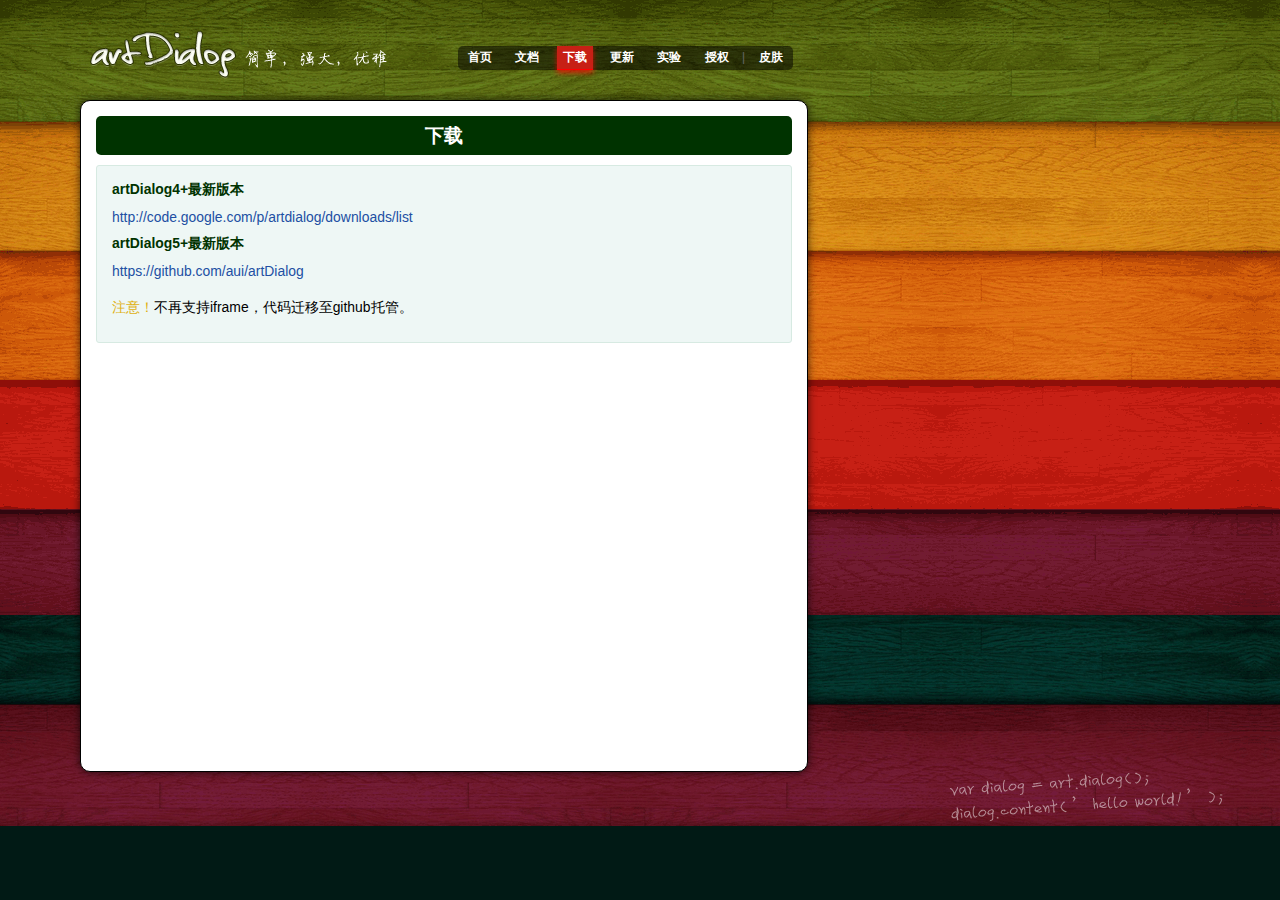
<file: js/artDialog4.1.6/_doc/down.html>
<!DOCTYPE html PUBLIC "-//W3C//DTD XHTML 1.0 Transitional//EN" "http://www.w3.org/TR/xhtml1/DTD/xhtml1-transitional.dtd">
<html xmlns="http://www.w3.org/1999/xhtml">
<head>
<meta http-equiv="Content-Type" content="text/html; charset=utf-8" />
<title>artDialog</title>
<script>
// skin demo
(function() {
	var _skin, _jQuery;
	var _search = window.location.search;
	if (_search) {
		_skin = _search.split('demoSkin=')[1];
		_jQuery = _search.indexOf('jQuery=true') !== -1;
		if (_jQuery) document.write('<scr'+'ipt src="../jquery-1.6.2.min.js"></sc'+'ript>');
	};
	
	document.write('<scr'+'ipt src="../artDialog.source.js?skin=' + (_skin || 'default') +'"></sc'+'ript>');
	window._isDemoSkin = !!_skin;	

})();
</script>

<script src="demo.js"></script>
<script src="highlight/highlight.pack.js"></script>
<script src="highlight/languages/javascript.js"></script>
<script>
hljs.tabReplace = '    ';
hljs.initHighlightingOnLoad();
</script>
<link href="demo.css" rel="stylesheet" type="text/css" />
<link rel="stylesheet" href="highlight/styles/magula.css">
</head>

<body>
<div id="doc">
  <div id="header">
    <h1 id="logo"><a href="../index.html">artDialog</a></h1>
    <ul id="nav" class="nav">
      <li><a href="../index.html" class="home">首页</a></li>
      <li><a href="./API.html" class="api">文档</a></li>
      <li><a href="./down.html" class="down">下载</a></li>
      <li><a href="./log.html" class="log">更新</a></li>
      <li><a href="./labs.html" class="labs">实验</a></li>
      <li><a href="./license.html" class="license">授权</a></li>
      |
      <li><a href="#" id="nav-skin">皮肤</a></li>
    </ul>
  </div>
  <div id="main">
    <h2 id="down">下载</h2>
    <div style="margin:0; padding:5px; background:#EEF7F5; color:#000;padding:15px; border-radius:3px; border:1px solid #D7EAE2; ">
      <h3>artDialog4+最新版本</h3>
      <p><a href="http://code.google.com/p/artdialog/downloads/list" target="_blank">http://code.google.com/p/artdialog/downloads/list</a></p>
      <h3>artDialog5+最新版本</h3>
      <p><a href="https://github.com/aui/artDialog">https://github.com/aui/artDialog</a></p>
      <p><span style="color:#DFB113">注意！</span>不再支持iframe，代码迁移至github托管。</p>
    </div>
  </div>
  <div id="footer"></div>
</div>
<script>_isDemoSkin && window._demoSkin && _demoSkin();</script>
</body>
</html>
</file>
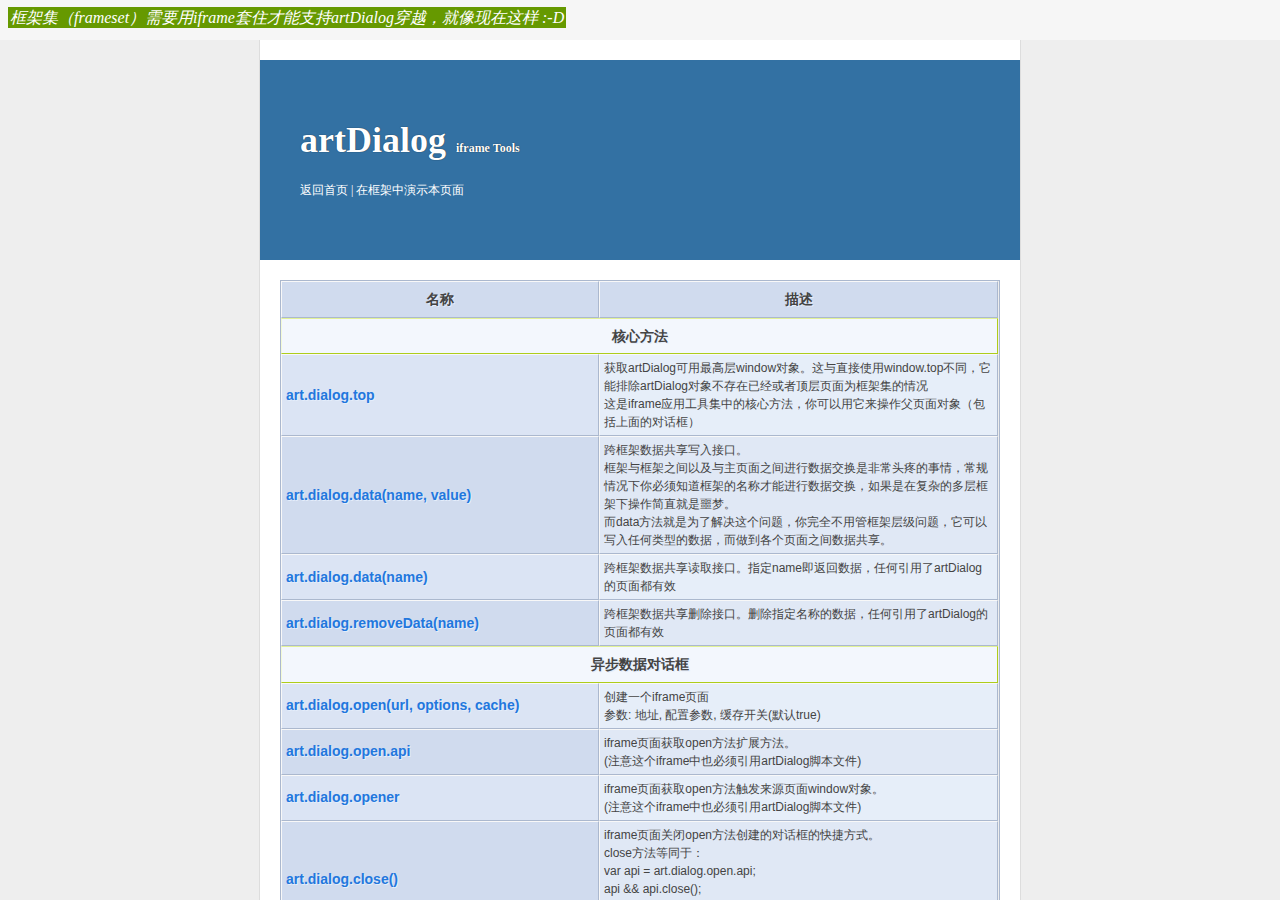
<file: js/artDialog4.1.6/_doc/frameset.html>
<!DOCTYPE html PUBLIC "-//W3C//DTD XHTML 1.0 Frameset//EN" "http://www.w3.org/TR/xhtml1/DTD/xhtml1-frameset.dtd">
<html xmlns="http://www.w3.org/1999/xhtml">
<head>
<meta http-equiv="Content-Type" content="text/html; charset=utf-8" />
<title>frameset</title>
</head>
<frameset rows="40,*" frameborder="no" border="0" framespacing="0">
  <frame src="topFrame.html" name="topFrame" scrolling="No" noresize="noresize" id="topFrame" title="topFrame" />
  <frame src="plugin.iframe.html" name="mainFrame" id="mainFrame" title="mainFrame" />
</frameset>
<noframes><body>
</body></noframes>
</html>
</file>
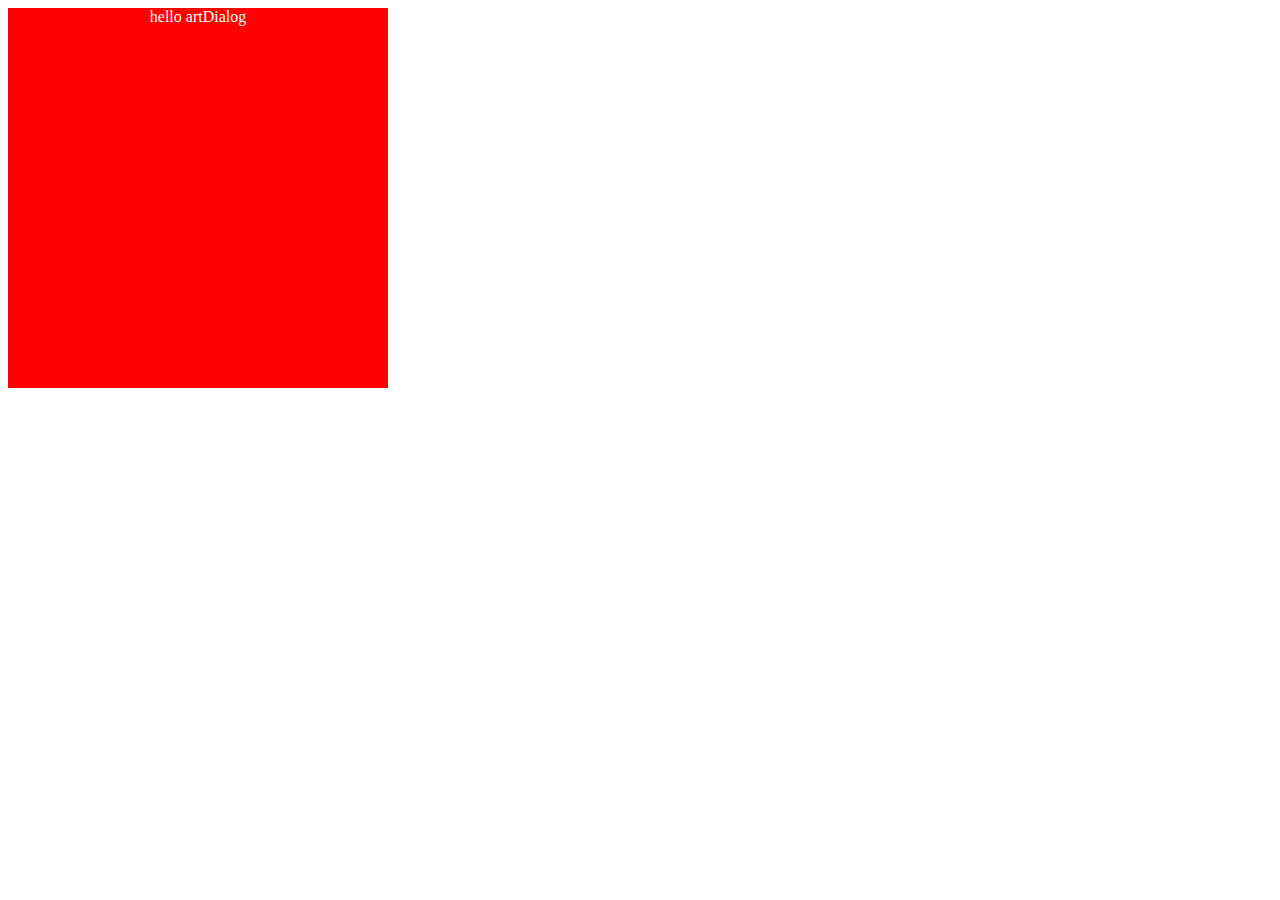
<file: js/artDialog4.1.6/_doc/helloWorld.html>
<!DOCTYPE HTML>
<html>
<head>
<meta http-equiv="Content-Type" content="text/html; charset=utf-8">
<title></title>
<style>
html, body {  }
</style>
</head>

<body>
<div style="width:380px; height:380px; background:#F00; color:#FFF; text-align:center">hello artDialog</div>
</body>
</html>
</file>
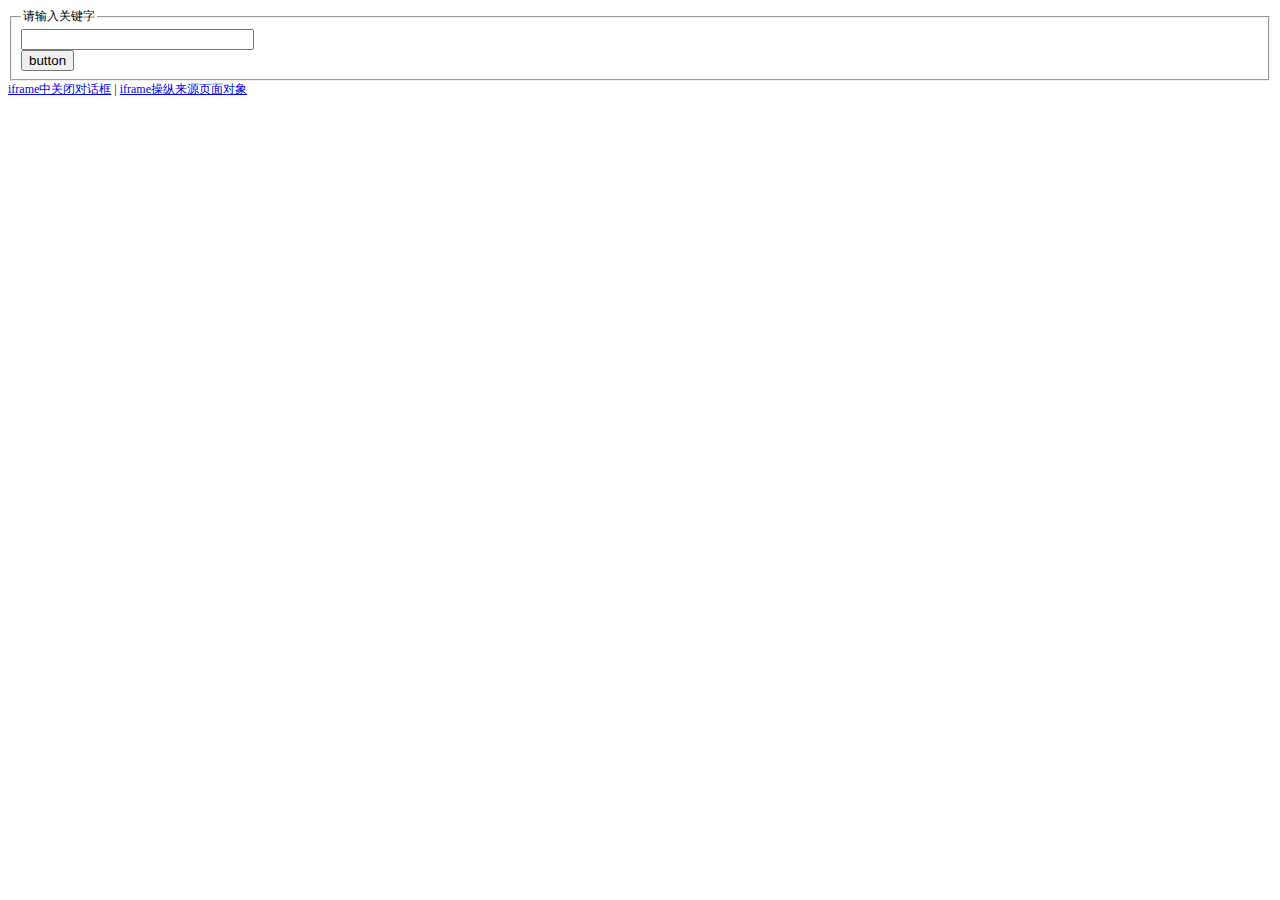
<file: js/artDialog4.1.6/_doc/iframe.html>
<!DOCTYPE html PUBLIC "-//W3C//DTD XHTML 1.0 Transitional//EN" "http://www.w3.org/TR/xhtml1/DTD/xhtml1-transitional.dtd">
<html xmlns="http://www.w3.org/1999/xhtml">
<head>
<meta http-equiv="Content-Type" content="text/html; charset=utf-8" />
<title>iframe demo</title>
<script src="../artDialog.source.js?skin=default"></script>
<script src="../plugins/iframeTools.source.js"></script>
<style>
#iframePage { font-size:12px  }
#tips { color:#F00; }
.tip { color:#999; }
</style>
<script>
var test = function(){
	var top = art.dialog.top;
	top.document.getElementById('demoSpan04').innerHTML = '我是石头里面蹦出来的！';
	//top.art.dialog({content: '我的window在哪里？', lock: true});
};
</script>
</head>

<body>
<div id="iframePage">
	<form id="googleForm" action="http://www.google.com/search" name="f" target="_blank">
	 <fieldset>
		<legend>请输入关键字</legend>
		<input id="googleText" name="q" title="Google Search" value="" size="26" /><input style="display:none" name="btnG" type="submit" value="Google Search" />
        <div id="tips"></div>
		<button>button</button>
	</fieldset>
	</form>
	<a href="#" onclick="art.dialog.close(); return false"  title="art.dialog.close()">iframe中关闭对话框</a> | <a href="#" onclick="test(); return false" title="art.dialog.top.document.getElementById('demoSpan04').innerHTML = '我是石头里面蹦出来的！'">iframe操纵来源页面对象</a>
</div>
</body>
</html>
</file>
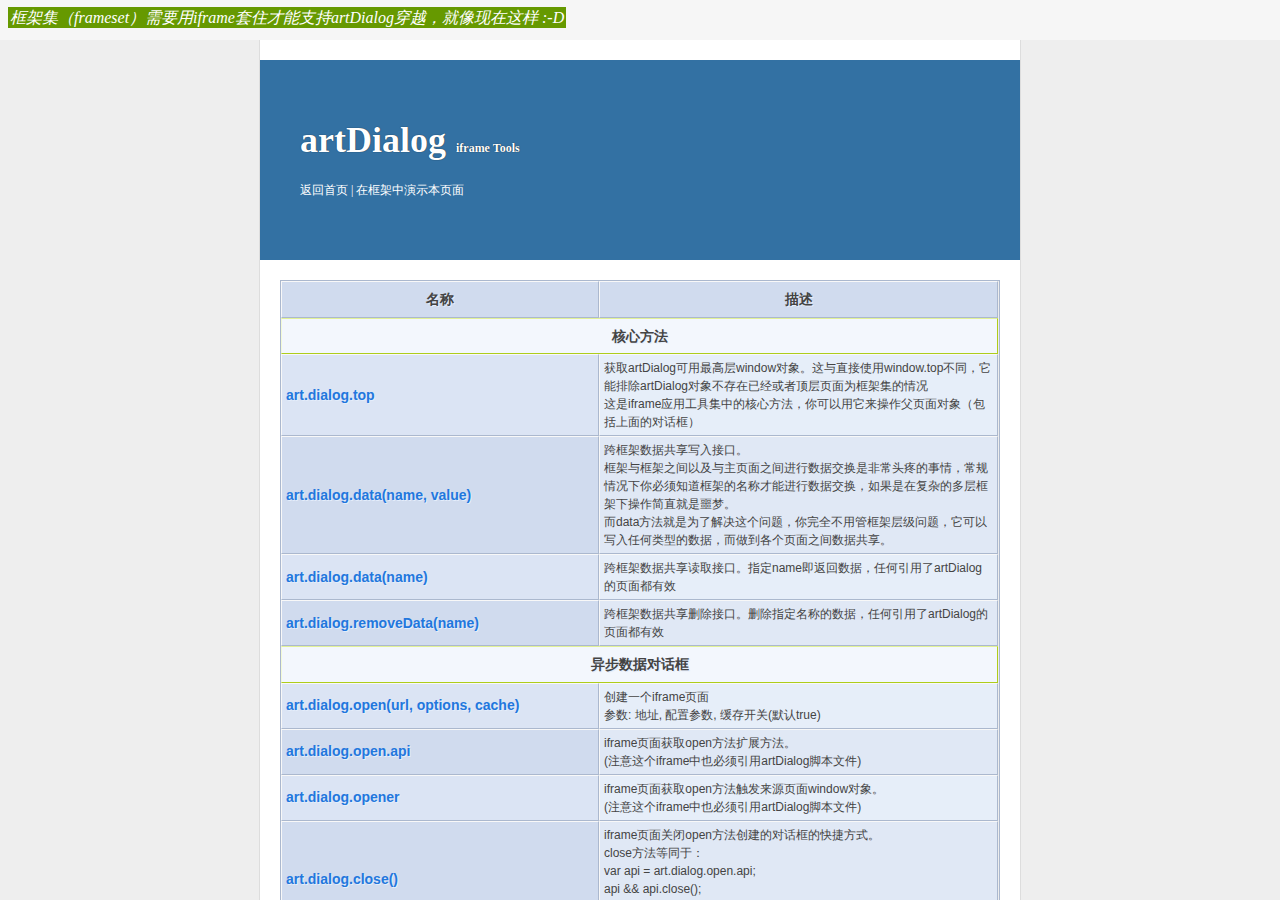
<file: js/artDialog4.1.6/_doc/iframe_frameset.html>
<!DOCTYPE html PUBLIC "-//W3C//DTD XHTML 1.0 Transitional//EN" "http://www.w3.org/TR/xhtml1/DTD/xhtml1-transitional.dtd">
<html xmlns="http://www.w3.org/1999/xhtml">
<head>
<meta http-equiv="Content-Type" content="text/html; charset=utf-8" />
<title>frameset应用</title>
<script src="../artDialog.source.js?skin=default"></script>
<script src="../plugins/iframeTools.source.js"></script>
<style>
* { padding:0; margin:0; }
html, body { height:100%; border:none 0; }
#iframe { width:100%; height:100%; border:none 0; }
</style>
</head>

<body>
<iframe id="iframe" src="frameset.html"></iframe>
</body>
</html>
</file>
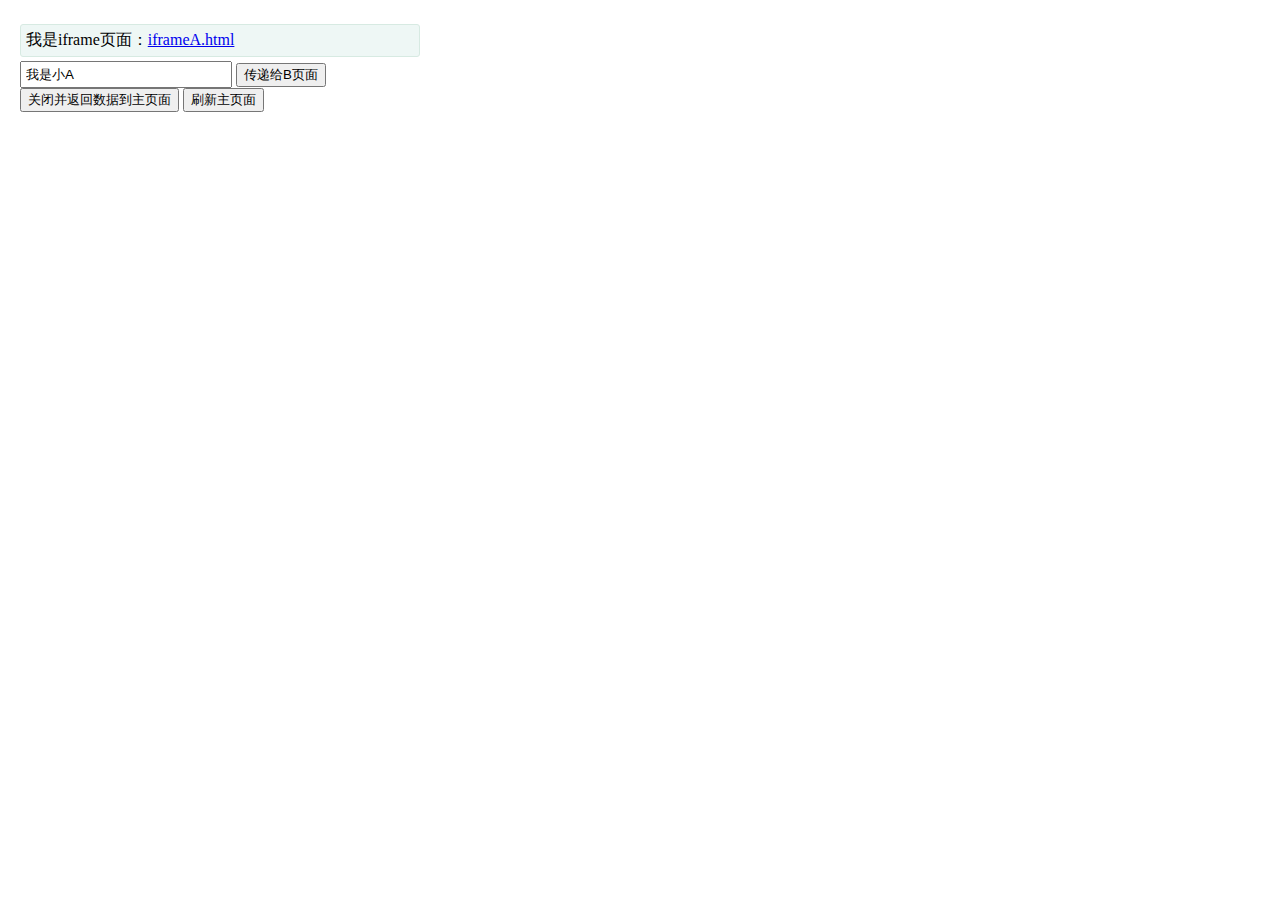
<file: js/artDialog4.1.6/_doc/iframeA.html>
<!DOCTYPE HTML>
<html>
<head>
<meta http-equiv="Content-Type" content="text/html; charset=utf-8">
<title>test</title>
<script src="../artDialog.source.js?skin=default"></script>
<script src="../plugins/iframeTools.source.js"></script>
</head>

<body style="margin:0">
<div style="width:400px; height:300px; padding:20px">
<div style="margin:4px 0; padding:5px; background:#EEF7F5; text-align:left; color:#000; border-radius:3px; border:1px solid #D7EAE2; " class="tips">我是iframe页面：<a href="iframeA.html" target="_blank">iframeA.html</a></div>
<input style="width:15em; padding:4px;" id="aInput" value="我是小A"> <button id="aButton">传递给B页面</button> <button id="exit">关闭并返回数据到主页面</button> <button id="reload">刷新主页面</button>
</div>
<script>
if (art.dialog.data('test')) {
	document.getElementById('aInput').value = art.dialog.data('test');// 获取由主页面传递过来的数据
};

// 传递给B页面
document.getElementById('aButton').onclick = function () {
	var aValue = document.getElementById('aInput').value;
	art.dialog.data('aValue', aValue);// 存储数据
	
	var path = art.dialog.data('homeDemoPath') || './';// 
	
	art.dialog.open(path + 'iframeB.html?fd', {
		id: 'AAA',
		close: function () {
			var bValue = art.dialog.data('bValue');// 读取B页面的数据
			if (bValue !== undefined) document.getElementById('aInput').value = bValue;
		}
	}, false);
};

// 关闭并返回数据到主页面
document.getElementById('exit').onclick = function () {
	var origin = artDialog.open.origin;
	var aValue = document.getElementById('aInput').value;
	var input = origin.document.getElementById('demoInput04-3');
	input.value = aValue;
	input.select();
	art.dialog.close();
};

// 刷新主页面
document.getElementById('reload').onclick = function () {
	art.dialog.data('iframeTools', '我知道你刷新了页面～哈哈'); // plugin.iframe.html可以收到
	var win = art.dialog.open.origin;//来源页面
	// 如果父页面重载或者关闭其子对话框全部会关闭
	win.location.reload();
	return false;
};
</script>
</body>
</html>
</file>
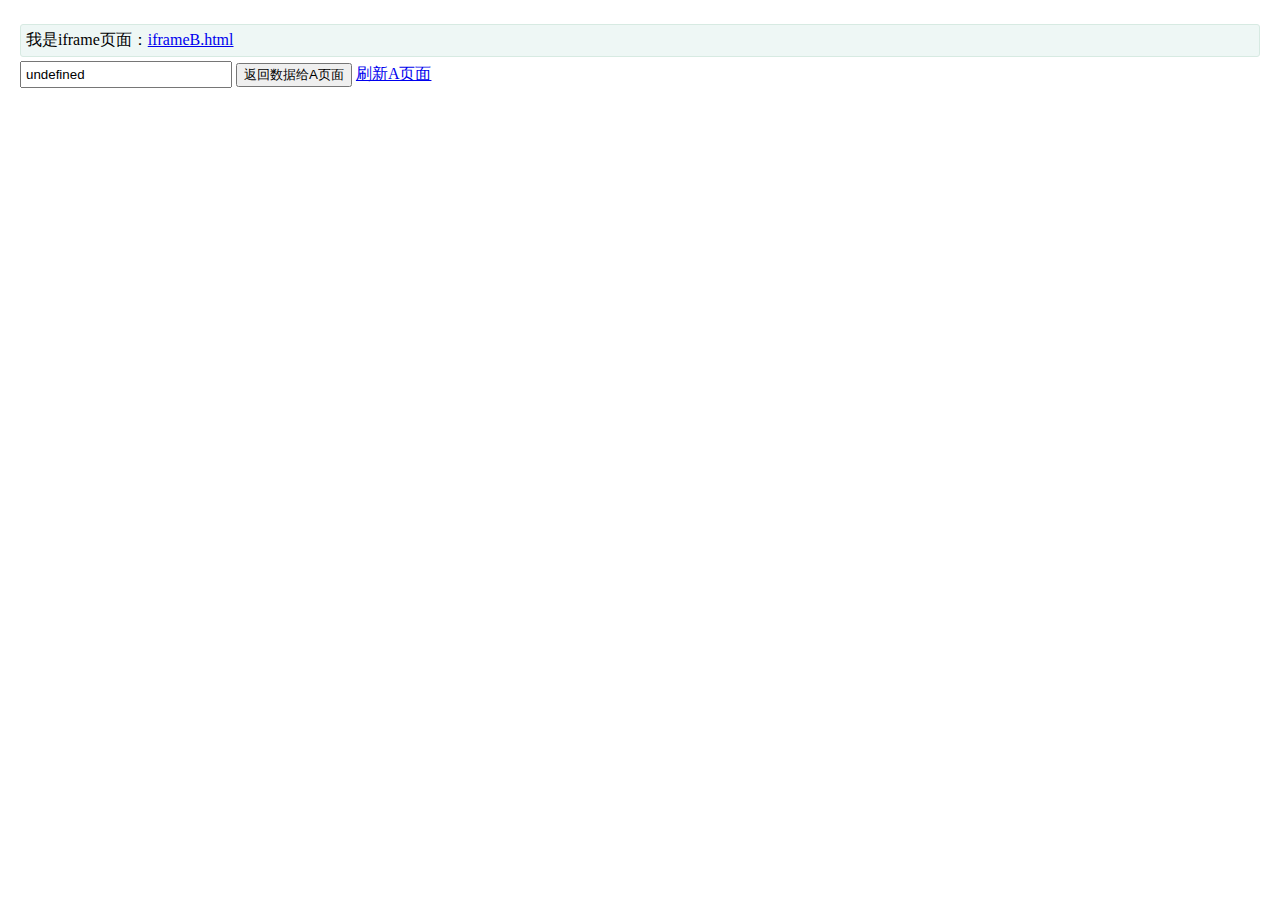
<file: js/artDialog4.1.6/_doc/iframeB.html>
<!DOCTYPE HTML>
<html>
<head>
<meta http-equiv="Content-Type" content="text/html; charset=utf-8">
<title>test</title>
<script src="../artDialog.source.js?skin=default"></script>
<script src="../plugins/iframeTools.source.js"></script>
</head>

<body style="margin:0">
<div style="padding:20px;">
<div style="margin:4px 0; padding:5px; background:#EEF7F5; text-align:left; color:#000; border-radius:3px; border:1px solid #D7EAE2; " class="tips">我是iframe页面：<a href="iframeB.html" target="_blank">iframeB.html</a></div>
<input style="width:15em; padding:4px" id="bInput" value=""> <button id="aButton">返回数据给A页面</button> <a id="reload" href="#">刷新A页面</a>
</div>
<script>
document.getElementById('bInput').value = art.dialog.data('aValue');// 读取A页面的数据

// 返回数据给A页面
document.getElementById('aButton').onclick = function () {
	var bValue = document.getElementById('bInput').value;
	art.dialog.data('bValue', bValue);// 存储数据
	art.dialog.close();
};

// 刷新A页面
document.getElementById('reload').onclick = function () {
	var win = art.dialog.open.origin;
	win.location.reload(); // 注意：如果父页面重载或者关闭其子对话框全部会关闭
	return false;
};
</script>
</body>
</html>
</file>
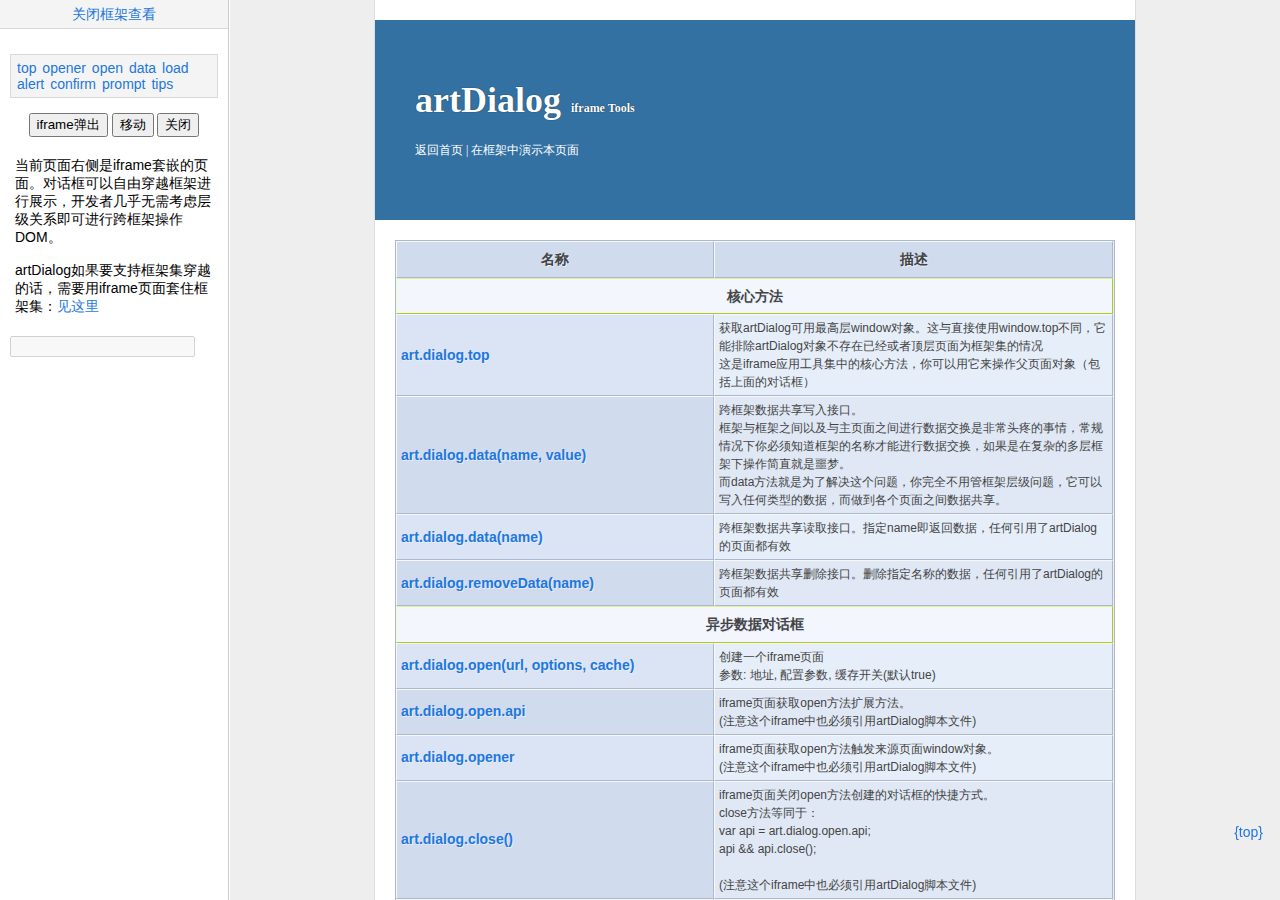
<file: js/artDialog4.1.6/_doc/iframeTop.html>
<!DOCTYPE html PUBLIC "-//W3C//DTD XHTML 1.0 Transitional//EN" "http://www.w3.org/TR/xhtml1/DTD/xhtml1-transitional.dtd">
<html xmlns="http://www.w3.org/1999/xhtml">
<head>
<meta http-equiv="Content-Type" content="text/html; charset=utf-8" />
<title>artDialog</title>
<script src="../artDialog.source.js?skin=default"></script>
<script src="../plugins/iframeTools.source.js"></script>
<style>
html, body {
	height:100%;
	margin:0;
	padding:0;
	font-size:14px;
	font-family:'Microsoft Yahei', Tahoma, Arial!important; font-family:'宋体', Tahoma, Arial;
	overflow:auto;
}
a { color: #27d; text-decoration: none; }
#doc { widows:100%; height:100%; position:relative; z-index:1; overflow:hidden;}
#sideBar { float:left; width:228px; height:100%; border-right:solid 1px #CCC; overflow:auto; }
#main {
	margin-left:230px;
	height:100%;
}
#main iframe {
	width:100%;
	height:100%;
	border:none 0;
}
#main .tips { height:2em; text-indent:2em; line-height:2em; color:#FFF; background:#030; font-weight:bold; }
.sideBarWrap { padding:10px; }
#sideBar .content { margin:5px; }
#sideBar .content p { padding:0; margin:0; padding-bottom:15px; }
#sideBar .close { line-height:2em; text-align:center; background:#F4F4F4; border-bottom:1px solid #D8D8D8; color:#333; }
#photo { text-align:center; }
#photo img { margin-top:15px;}
#sideBar .nav { padding:5px; margin:15px 0; border:1px solid #D8D8D8; background:#F4F4F4; }
#sideBar .nav a { padding:1px; }
#sideBar .nav a:hover { background:#27d; color:#FFF; text-decoration:none; }
#sideBar .btns { padding-bottom:15px; text-align:center; }
.gotop { position:absolute; right:17px; bottom:60px; z-index:9; }
</style>
</head>

<body>
<div id="doc">
<div id="sideBar">
	<div class="close"><a href="plugin.iframe.html" target="_blank">关闭框架查看</a></div>
    <div class="sideBarWrap">
    <div id="photo"></div>
    <div class="nav"><a href="plugin.iframe.html#top" target="iframe">top</a> <a href="plugin.iframe.html#opener" target="iframe">opener</a> <a href="plugin.iframe.html#open" target="iframe">open</a> <a href="plugin.iframe.html#data" target="iframe">data</a> <a href="plugin.iframe.html#load" target="iframe">load</a> <a href="plugin.iframe.html#alert" target="iframe">alert</a> <a href="plugin.iframe.html#confirm" target="iframe">confirm</a> <a href="plugin.iframe.html#prompt" target="iframe">prompt</a> <a href="plugin.iframe.html#tips" target="iframe">tips</a></div>
    <div class="btns">
      <button id="open">iframe弹出</button>
      <button id="move">移动</button>
      <button id="close">关闭</button>
    </div>
	<div class="content">
    <p>
    当前页面右侧是iframe套嵌的页面。对话框可以自由穿越框架进行展示，开发者几乎无需考虑层级关系即可进行跨框架操作DOM。</p>
    <p>artDialog如果要支持框架集穿越的话，需要用iframe页面套住框架集：<a href="iframe_frameset.html" target="_blank">见这里</a></p>
    </div>
       <input disabled id="testInput" title="testInput" type="text" />
    </div>

</div>
<div id="main">
  <iframe id="iframe" name="iframe" src="plugin.iframe.html"></iframe>
  <a class="gotop" title="返回顶部" href="plugin.iframe.html#header" target="iframe">{top}</a> 
</div>
<script type="text/javascript">
var test, iframe = document.getElementById('iframe');
document.getElementById('open').onclick = function(){
	var iframeWindow = iframe.contentWindow;
	test = iframeWindow.art.dialog({
		lock: true,
		content: '人品极度不稳定的时刻到了！'
	});
}
document.getElementById('move').onclick = function(){
	test && test.position('50%', '5%');
}
document.getElementById('close').onclick = function(){
	test && test.close();
	test = null;
}

var _hash = window.location.hash
if (_hash) {
	_hash = _hash.split('#')[1];
	if (_hash) iframe.src = 'plugin.iframe.html#' + _hash;
};
</script>
</div>
</body>
</html>
</file>
<file: js/artDialog4.1.6/_doc/demo.css>
@charset "utf-8";
body, div, dl, dt, dd, ul, ol, li, h1, h2, h3, h4, h5, h6, pre, code, form, fieldset, legend, input, button, textarea, p, blockquote, th, td { margin: 0; padding: 0; }
fieldset, img { border: 0; }
img { display:inline-block; }
:focus { outline: 0; }
address, caption, cite, code, dfn, em, strong, th, var, optgroup { font-style: normal; font-weight: normal; }
h1, h2, h3, h4, h5, h6 { font-size: 100%; font-weight: normal; }
abbr, acronym { border: 0; font-variant: normal; }
input, button, textarea, select, optgroup, option { font-family: inherit; font-size: inherit; font-style: inherit; font-weight: inherit; }
code, kbd, samp, tt { font-size:100%; }
input, button, textarea, select { *font-size: 100%;
}
ol, ul { list-style: none outside none; }
table { border-collapse: collapse; border-spacing: 0; }
caption, th { text-align: left; }
sup, sub { font-size: 100%; vertical-align: baseline; }
:link, :visited, ins { text-decoration: none; }
blockquote, q { quotes: none; }
blockquote:before, blockquote:after, q:before, q:after { content: ''; content: none; }
pre { padding:1em; background-color:#F8F8F8; border:solid 1px #F3F3F3; -moz-border-radius: 4px; -webkit-border-radius: 4px; border-radius:4px; }
/**/
body { font-size:75%; color:#666; font-family:'Microsoft Yahei', Tahoma, Arial!important; font-family:'宋体', Tahoma, Arial; background:#011a15 url(images/bg.png) repeat-x left top; }
a { color:#214FA3; }
a:hover { text-decoration:underline; }
button {white-space: nowrap;}
* html #logo a { padding:5px 10px 30px 10px; font-size:36px; color:#FFF; font-weight:bold; }
html>body #logo a { display:block; margin-left:10px; height:60px; text-indent:-999em; overflow:hidden;  background:url(images/logo.png) no-repeat; }
#doc { height:100%; background:url(images/bottom.png) repeat-x 0 bottom; }
#header { height:40px; padding:30px 0; }
#logo { float:left; width:320px; }
#nav { float:left; margin-top:16px; margin-left:58px; background:#232323\9; background:rgba(0, 0, 0, .5); border-radius:5px; }
#nav li { margin:0; }
#nav li, #nav li a { display:inline-block; *zoom:1; *display:inline; }
#nav li a { margin:0 4px; padding:3px 6px; color:#FFF; font-size:1em; font-weight:bold; }
#nav li a.select { border-bottom:solid 1px #F00; background:#C72015; box-shadow:0 3px 5px rgba(255, 0, 0, .7); }

#header, #main, #footer { margin:0 80px; }
#main { min-height:640px\9;padding:15px;  position:relative; width:50em; font-size:1.16em; background:#FFF; -moz-border-radius: 10px; -webkit-border-radius: 10px; border-radius:10px; border: solid #000 1px; box-shadow:0 0 8px rgba(0, 0, 0, .7); }
@media screen and (min-width:0) {#main{min-height:640px;}}
#main .mainWrap { min-height:500px; _height:500px; }

#main .about { padding:2em; padding-top:3em; margin-bottom:15px; }
#main .about dd { margin:1em 0 1.5em 0; text-indent:0;  }
#main .about dt { height:2em; line-height:2em; font-size:14px; }
#main h2 { clear:both; font-size:1.4em; height:2em; margin-bottom:10px; line-height:2em; text-align:center; color:#FFF; background:#030; font-weight:bold; -moz-border-radius: 5px; -webkit-border-radius: 5px; border-radius:5px; }
#main .content { text-indent:2em; }
#main h3 { font-weight:bold; color:#003300; }
#main h3 span { font-weight:normal; color:#999; }
#main h4 { margin-top:5px; text-indent:1em; }
#main h3 em, #main h4 em { font-weight:normal; color:#F90; }
#main p { padding:10px 0; }
#main pre { margin:10px 0; *zoom:1; }
#main ul, ol { padding:5px; background-color:#F8F8F8; border:solid 1px #F3F3F3; -moz-border-radius: 5px; -webkit-border-radius: 5px; border-radius:5px; }
#main li { margin:10px; list-style: disc inside; }
#main .buttons { text-align:right; }
#main img { padding:5px; border:1px solid #F6F6F6; }
#main img:hover { border-color:#F0F0F0; }
#main button { font-size:12px; padding:2px 8px; background-color:#F8F8F8; border:solid 1px #CCC; -moz-border-radius: 5px; -webkit-border-radius: 5px; border-radius:5px; cursor:pointer; }
#main button:hover { background: #F5F5F5; }
#main strong { font-weight:bold; margin:0 3px; }
#main dl { margin:0 10px; }
#main dt { font-weight:bold; color:#003300; }
#main dl dd { margin:5px 20px; list-style:inside; text-indent:1em; }
.demoInfo p { padding:8px; }
/*行变色表格*/
table.zebra, .zebra th, .zebra td { border-width: 1px; border-style: solid; margin: 0; font-family:'Microsoft Yahei', Tahoma, Arial!important; font-family:'宋体', Tahoma, Arial; }
table.zebra { table-layout: fixed; width: 100%; margin-bottom: 6px; padding: 0 1px 1px 0; border-spacing: 0; border-collapse: separate; *border-collapse:collapse; border-color: #abb8ce; background: #EDEDED; }
.zebra th { padding: 5px 4px; font-weight: bold; border-color: #f8f8f8 #abb8ce #abb8ce #f8f8f8; text-align: left; text-shadow: 1px 1px 0 #e4edfb; vertical-align: middle; background: #d0dbee; }
.zebra thead th { text-align:center; }
.zebra th strong { color:#090; border-bottom:1px dashed #090;  text-decoration:underline; }
.zebra td { padding:0; }
.zebra th.separate { text-align:center; border-color: #E1F196 #AECD1B #AECD1B #F3FAD6; background-color: #f3f7fd; }
.zebra td { padding: 4px; font: 12px/18px Consolas, "Courier New", Courier, monospace; text-align: left; vertical-align: top; }
.zebra td { border-color: #f8f8f8 #abb8ce #abb8ce #f8f8f8; background: #e0e8f5; }
.zebra tr.odd th { background: #dbe4f4; }
.zebra tr.odd td { background: #e6eef9; }
.zebra br { margin-bottom:1.8em; }
table.zebra .parameter, table.zebra .type, table.zebra .default { width:7em; }
html>body #footer { margin:0 0 0 auto; width:331px; height:54px; background:url(images/text.png) no-repeat; }
</file>
<file: js/artDialog4.1.6/_doc/highlight/styles/magula.css>
﻿/*
Description: Magula style for highligh.js
Author: Ruslan Keba <rukeba@gmail.com>
Website: http://rukeba.com/
Version: 1.0
Date: 2009-01-03
Music: Aphex Twin / Xtal
*/


pre code, pre .ruby .subst, pre .lisp .title { color: black; }
pre .string, pre .title, pre .parent, pre .tag .attribute .value, pre .rules .value, pre .rules .value .number, pre .preprocessor, pre .ruby .symbol, pre .ruby .symbol .string, pre .ruby .symbol .keyword, pre .ruby .symbol .keymethods, pre .instancevar, pre .aggregate, pre .template_tag, pre .django .variable, pre .smalltalk .class, pre .addition, pre .flow, pre .stream, pre .bash .variable, pre .apache .cbracket { color: #008200; }
pre .comment, pre .annotation, pre .template_comment, pre .diff .header, pre .chunk { color: #777; }
pre .number, pre .date, pre .regexp, pre .literal, pre .smalltalk .symbol, pre .smalltalk .char, pre .change, pre .tex .special { color: #B50000; }
pre .label, pre .javadoc, pre .ruby .string, pre .decorator, pre .filter .argument, pre .localvars, pre .array, pre .attr_selector, pre .pseudo, pre .pi, pre .doctype, pre .deletion, pre .envvar, pre .shebang, pre .apache .sqbracket, pre .nginx .built_in, pre .tex .formula { color: #00e; }
pre .keyword, pre .id, pre .phpdoc, pre .title, pre .built_in, pre .aggregate, pre .smalltalk .class, pre .winutils, pre .bash .variable, pre .apache .tag, pre .xml .tag, pre .xml .title, pre .tex .command { font-weight: bold; color: navy; }
pre .nginx .built_in { font-weight: normal; }
pre .html .css, pre .html .javascript, pre .html .vbscript, pre .tex .formula { opacity: 0.5; }
/* --- */
pre .apache .tag { font-weight: bold; color: blue; }
</file>
